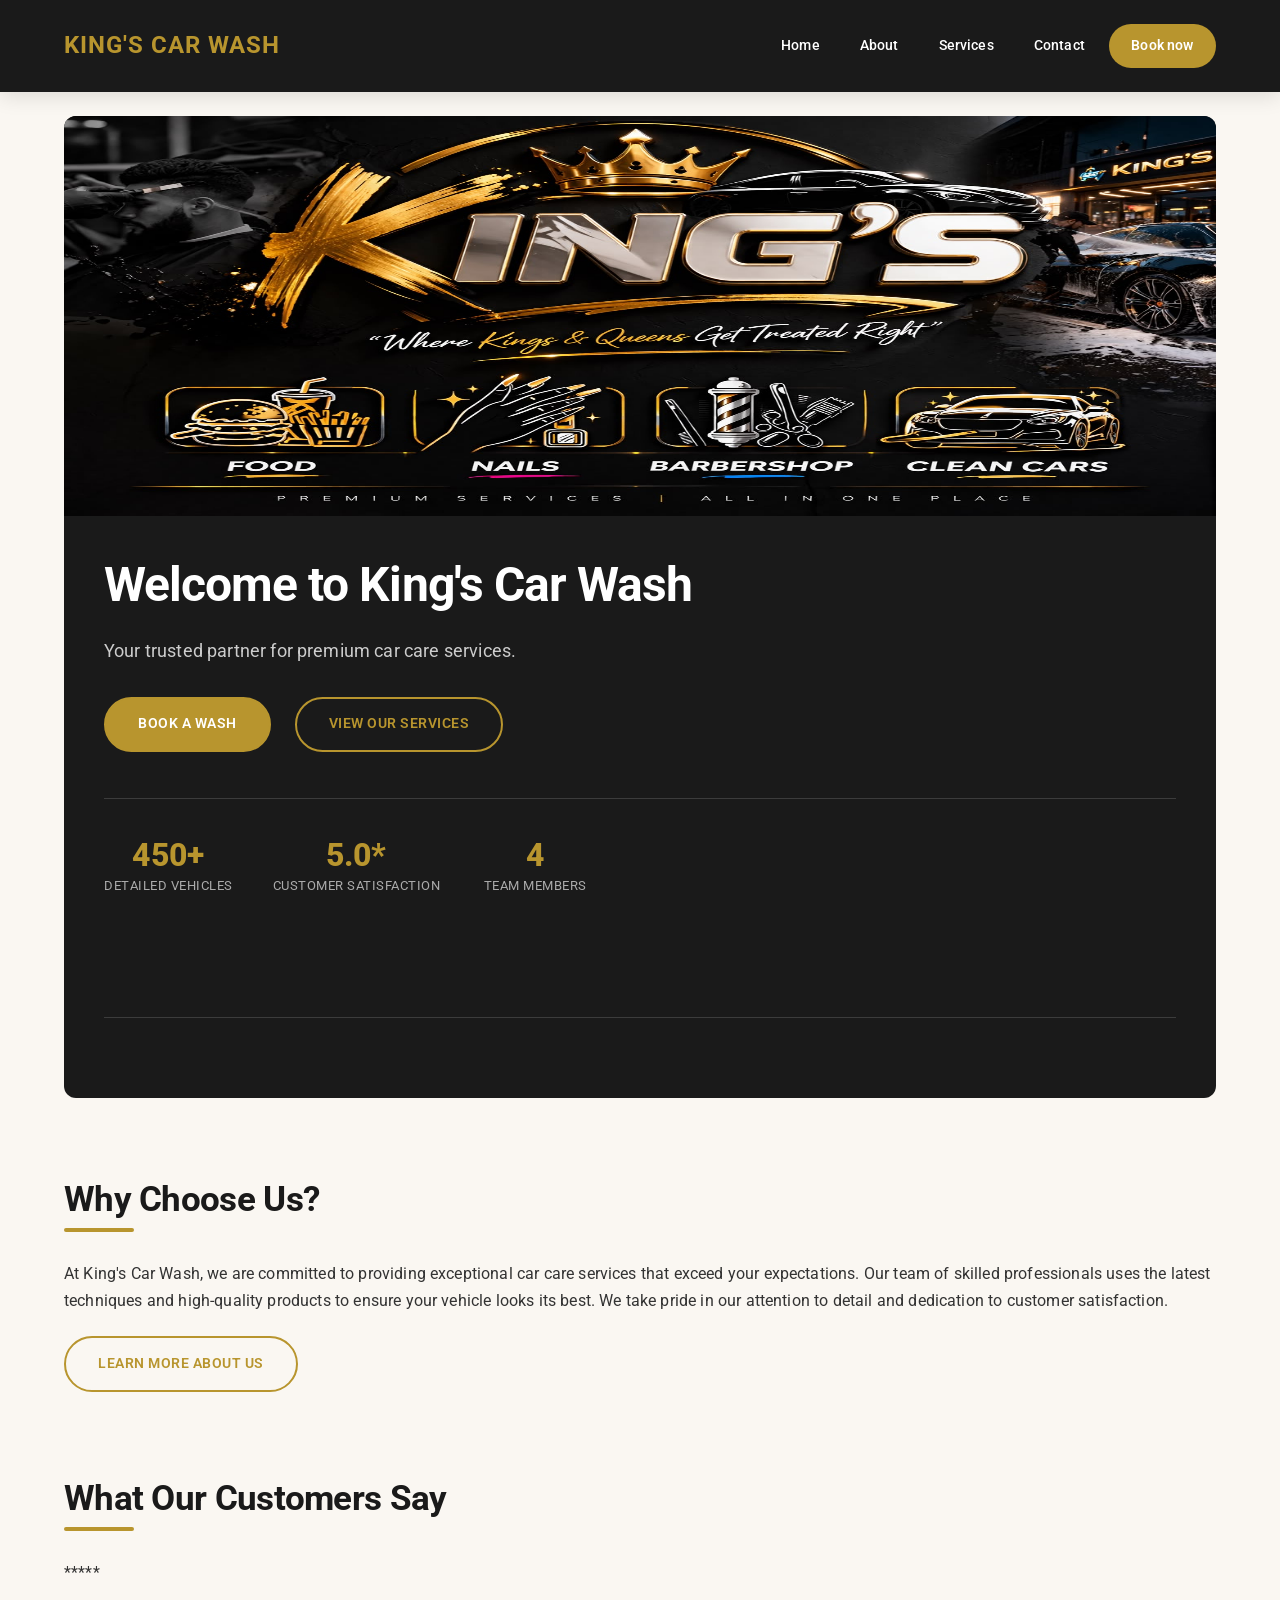
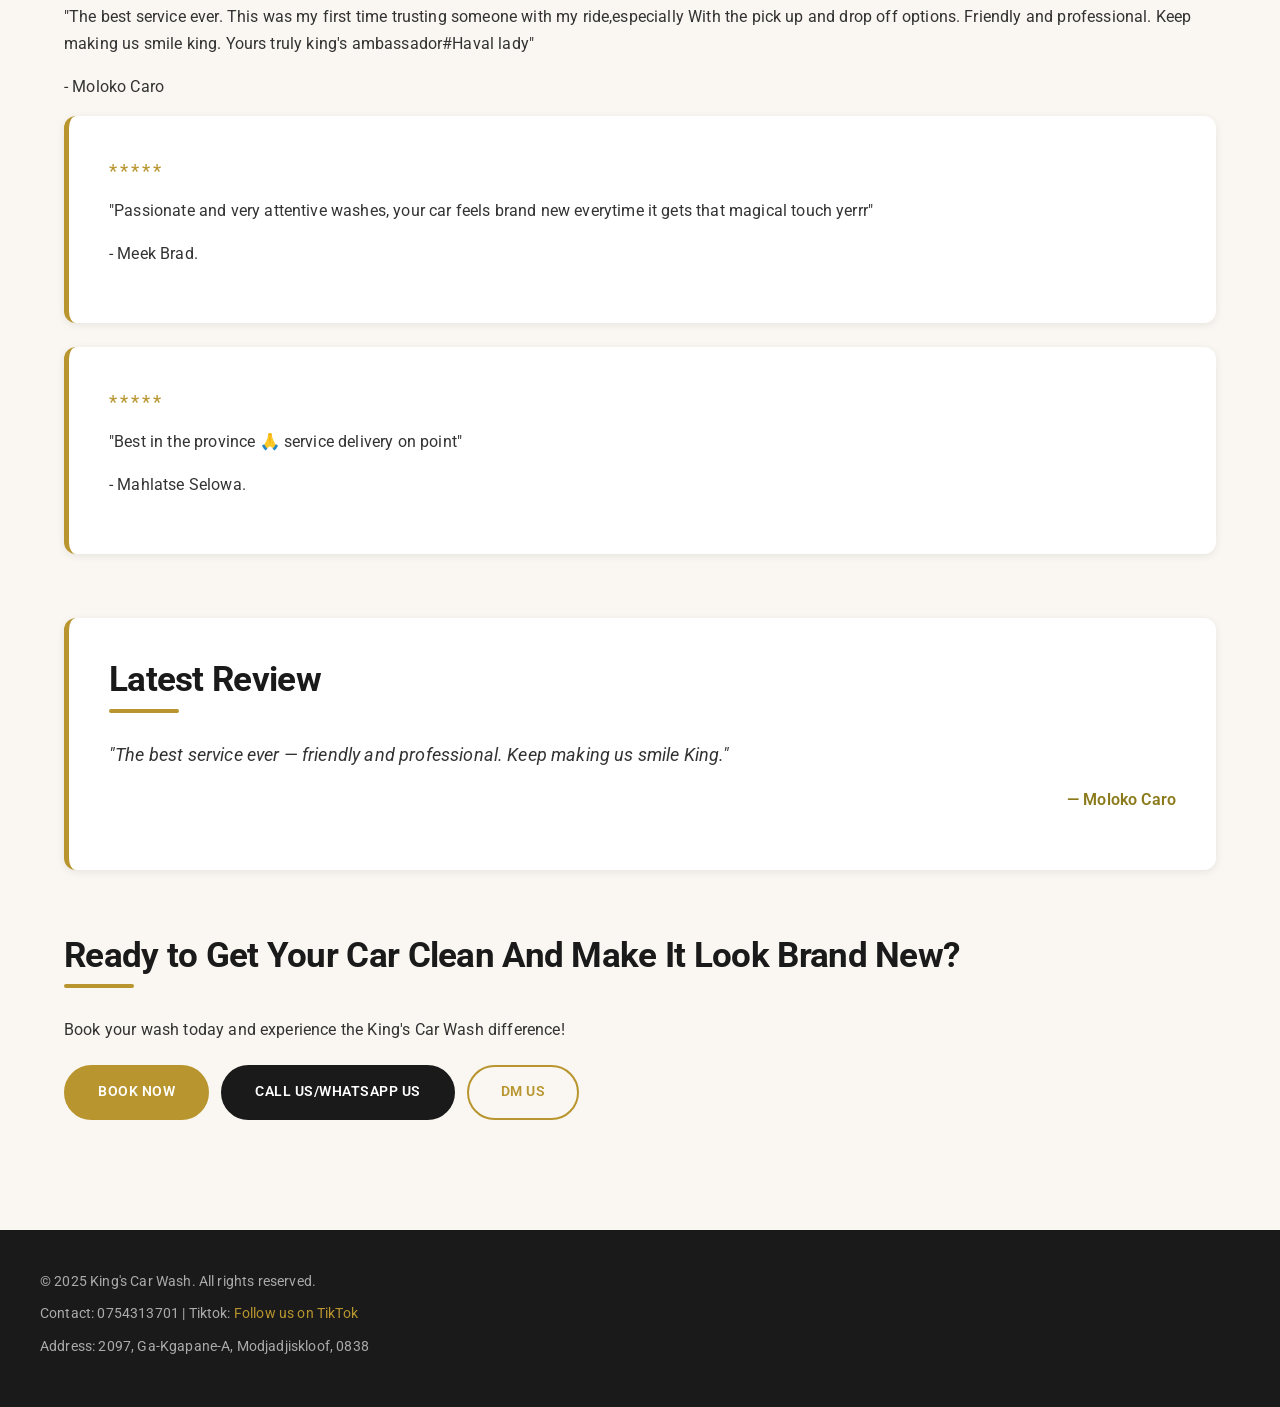
<file: index.html>
<!DOCTYPE html>
<html lang="en">
<head>
    <meta charset="UTF-8">
    <meta name="viewport" content="width=device-width, initial-scale=1.0">

   
    <title>King's Car Wash | Premium Mobile Detailing</title>

    <!-- SEO Meta Tags -->
    <meta name="description" content="King's Car Wash offers premium mobile car detailing in Modjadjiskloof — exterior wash, interior detailing, full-service packages and doorstep pickup. Book your wash today.">
    <meta name="keywords" content="car wash Modjadjiskloof, mobile car detailing Limpopo, premium car wash Ga-Kgapane, interior detailing, exterior car wash, King's Car Wash">
    <meta name="author" content="Mokgadi Laura Selepe">
    <meta property="og:title" content="King's Car Wash | Premium Mobile Detailing">
    <meta property="og:description" content="Premium mobile car detailing and doorstep car wash services in Modjadjiskloof.">
    <meta property="og:type" content="website">
    <meta property="og:image" content="images/kings-car-wash-hero-banner.jpeg">
    <link rel="canonical" href="https://kings-car-wash.netlify.app/index.html">

    <!-- Google fonts -->
    <link rel="preconnect" href="https://fonts.googleapis.com">
    <link rel="preconnect" href="https://fonts.gstatic.com" crossorigin>
    <link href="https://fonts.googleapis.com/css2?family=Roboto:wght@300;400;700&display=swap" rel="stylesheet">
     
    <!-- External CSS -->
    <link rel="stylesheet" href="css/style.css">
</head>

<body>
    <!-- Header-->
    <header>
        <div>
            <div>
                <a href="index.html">KING'S CAR WASH</a>
                <button type="button" aria-label="Toggle navigation" aria-expanded="false">☰</button>

                <nav>
                    <ul>
                        <li><a href="index.html">Home</a></li>
                        <li><a href="about.html">About</a></li>
                        <li><a href="services.html">Services</a></li>
                        <li><a href="contact.html">Contact</a></li>
                    <li><a href="enquiry.html">Book now</a></li>
                </ul>
                </nav>    
            </div>
        </div>
    </header>

    <!-- Main Content-->
    <main>

        <!-- Hero Section-->
        <section>
            <div>

                 <img src="images/king-car-wash-hero-banner.jpeg" alt="hero banner image">

                <div>

            <h1>Welcome to King's Car Wash</h1>
            <p>Your trusted partner for premium car care services.</p>

            <div>
            <a href="enquiry.html" class="btn btn-primary">Book a wash</a>
            <a href="services.html" class="btn btn-outline">View our services</a>
           </div>

           <div>
            <div>
                <div>450+</div>
                <div>Detailed Vehicles</div>
            </div>
            <div>
                <div>5.0*</div>
                <div>Customer Satisfaction</div>
            </div>
            <div>
                <div>4</div>
                <div>Team Members</div>
            </div>
            </div>
           </div>

           <div>
            <div>
            </div>
           </div>
        </section>

        <!--Teaser-->
        <section>
            <div>
                <h2>Why Choose Us?</h2>
                <p>At King's Car Wash, we are committed to providing exceptional car care services that exceed your expectations. Our team of skilled professionals uses the latest techniques and high-quality products to ensure your vehicle looks its best. We take pride in our attention to detail and dedication to customer satisfaction.</p>
            </div>
            <a href="about.html" class="btn btn-outline">Learn more about us</a>
        </section>

        <!--Testimonials-->
        <section>
            <div>
                <h2>What Our Customers Say</h2>
                        <p>*****</p>
                        <p>"The best service ever. This was my first time trusting someone with my ride,especially With the pick up and drop off options. Friendly and professional. Keep making us smile king. Yours truly king's ambassador#Haval lady"</p>
                        <p>- Moloko Caro</p>
                    </div>
                    <div>
                        <p>*****</p>
                        <p>"Passionate and very attentive washes, your car feels brand new everytime it gets that magical touch yerrr"</p>
                        <p>- Meek Brad.</p>
                    </div>
                    <div>
                        <p>*****</p>
                        <p>"Best in the province 🙏 service delivery on point"</p>
                        <p>- Mahlatse Selowa.</p>
                    </div>
                </div>
              
            </div>
        </section>

         <!-- Dynamic Testimonial Rotator -->
        <section id="live-review">
            <h2>Latest Review</h2>
            <p id="liveReviewText" aria-live="polite">Loading…</p>
            <p id="liveReviewAuthor" class="review-author"></p>
        </section>

        <!-- CTA BANNER-->
        <section>
            <div>
                <h2>Ready to Get Your Car Clean And Make It Look Brand New?</h2>
                <p>Book your wash today and experience the King's Car Wash difference!</p>
                <a href="enquiry.html" class="btn btn-primary">Book Now</a>
                <a href="tel:0754313701" class="btn btn-dark">Call Us/WhatsApp us</a>
                <a href="https://www.tiktok.com/@king.car.detailin" class="btn btn-outline">DM Us</a>
            </div>
        </section>
    </main>

    <!-- Footer-->
    <footer>
        <div>
            <p>&copy; 2025 King's Car Wash. All rights reserved.</p>
            <p>Contact: 0754313701 | Tiktok: <a href="https://www.tiktok.com/@king.car.detailin" target="_blank" rel="noopener">Follow us on TikTok</a></p>
            <p>Address:  2097, Ga-Kgapane-A, Modjadjiskloof, 0838</p>
        </div>
    </footer>

    <!-- External JS -->
    <script src="js/script.js"></script>
    
</body>
</html>
</body>
</html>
</file>
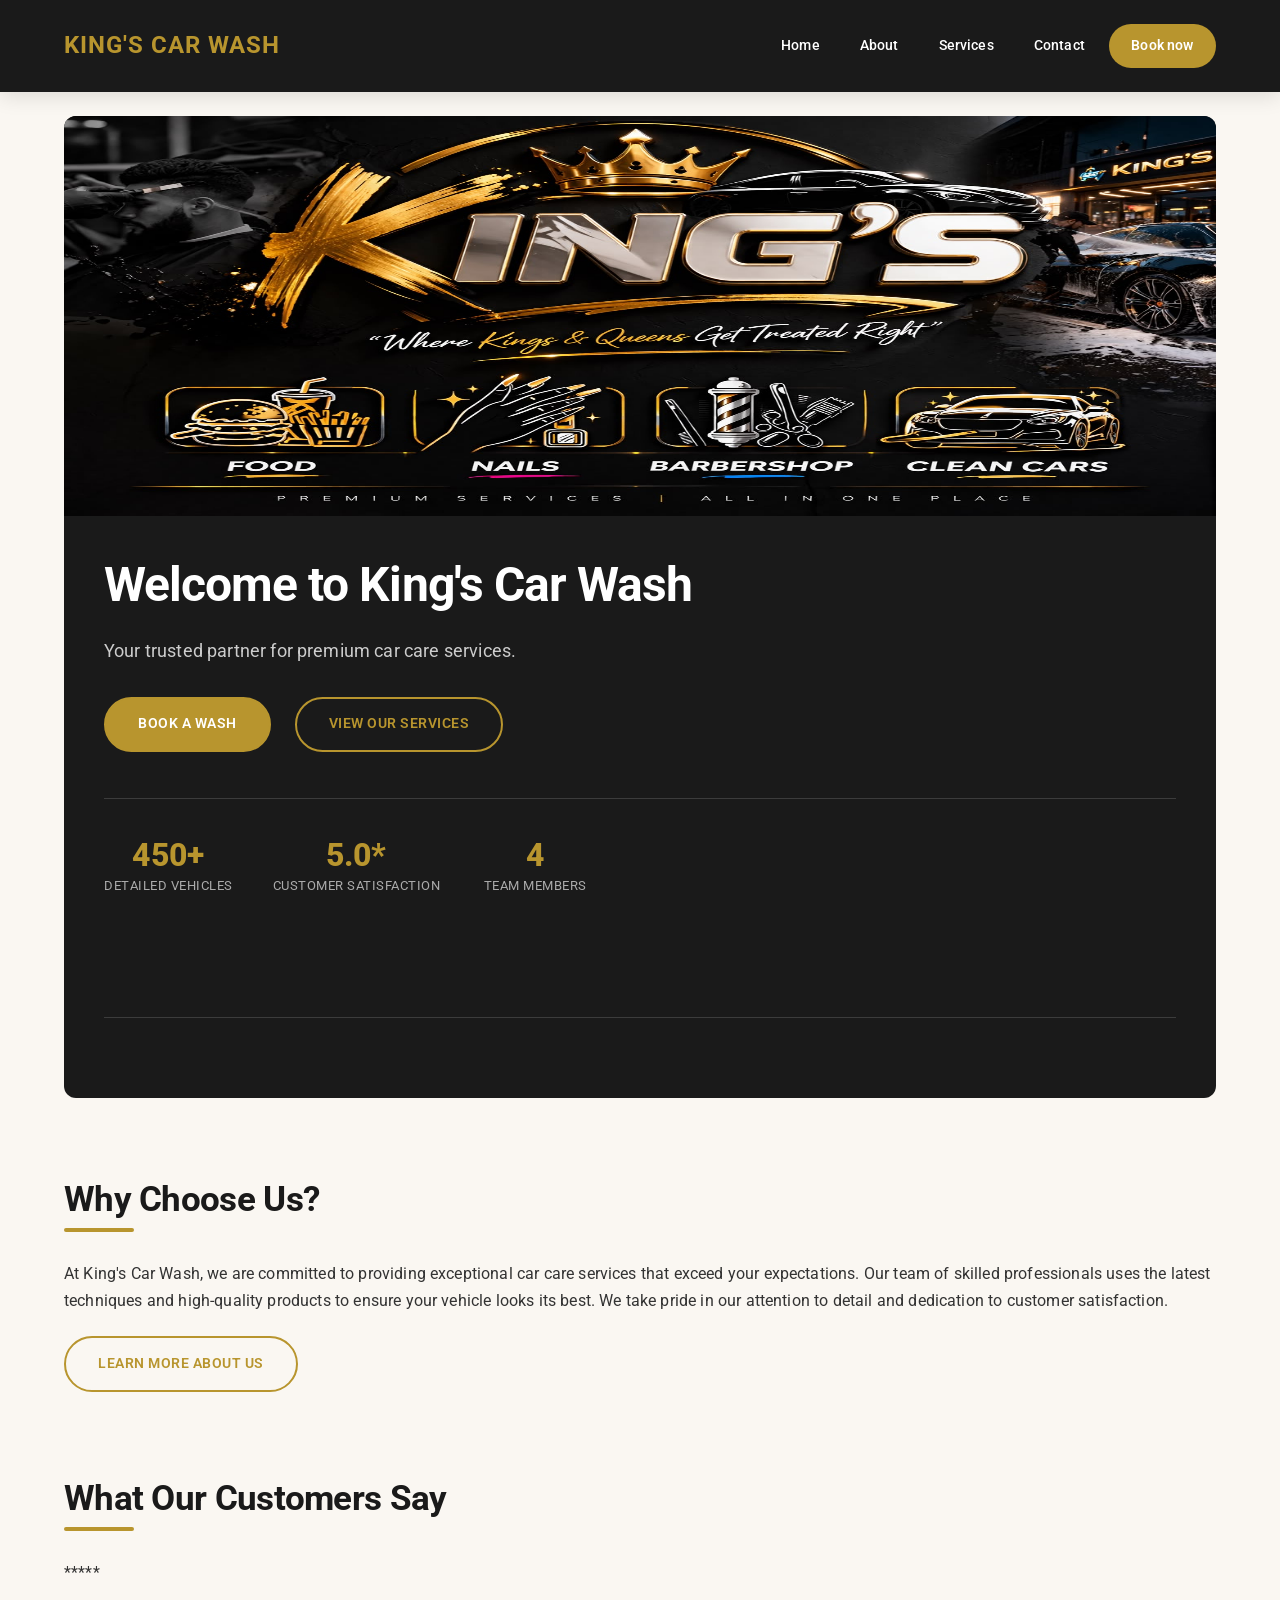
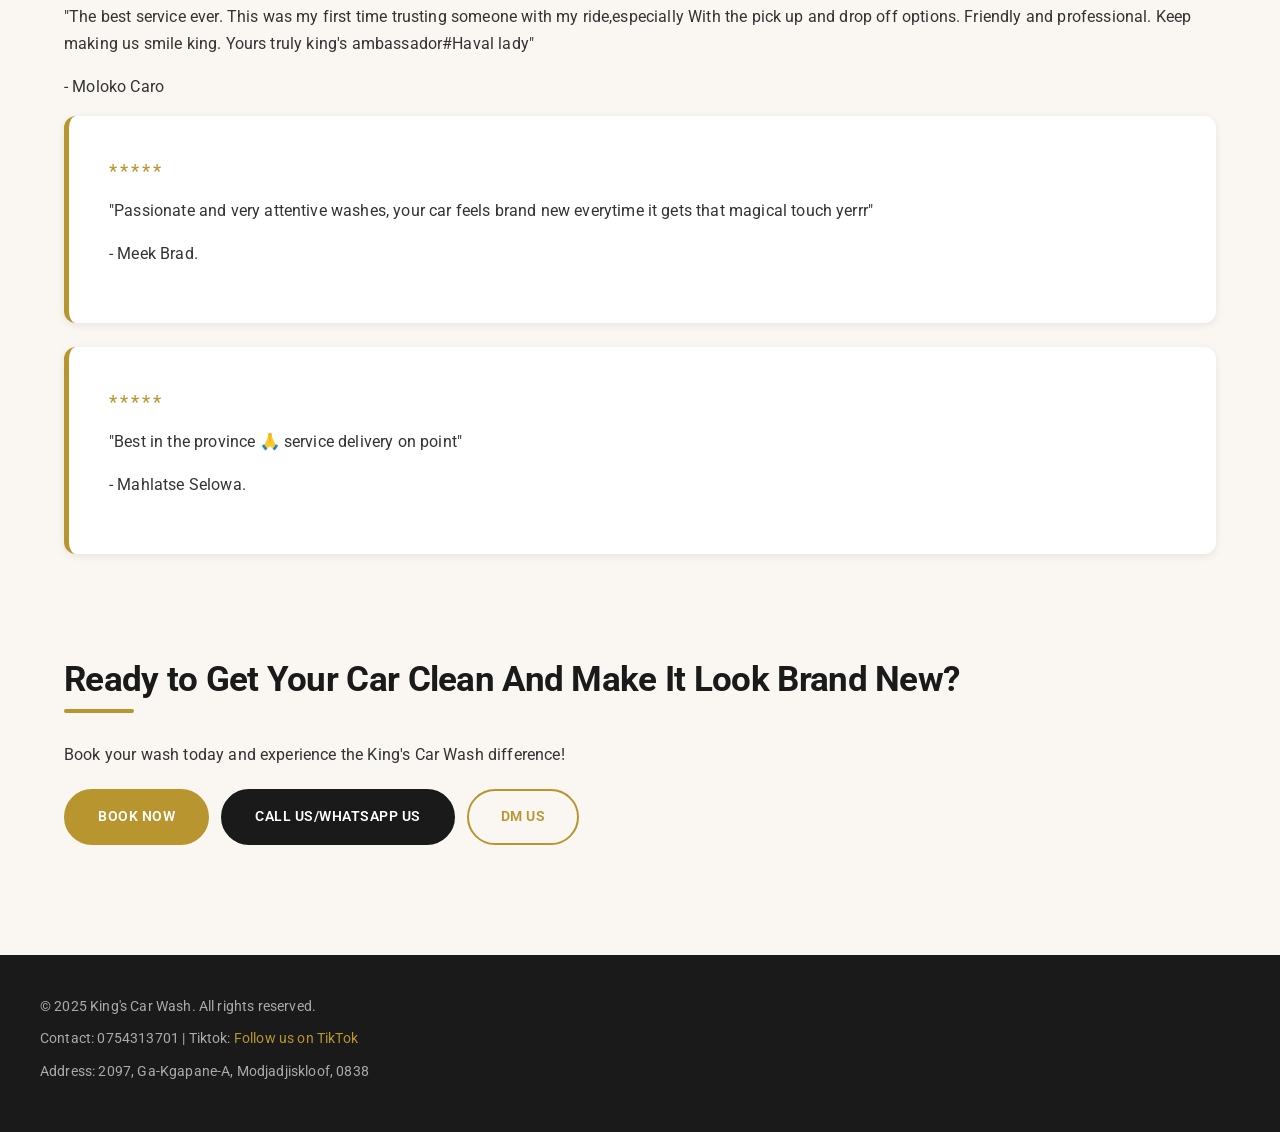
<file: HTML files/index.html>
<!DOCTYPE html>
<html lang="en">
<head>
    <meta charset="UTF-8">
    <meta name="viewport" content="width=device-width, initial-scale=1.0">

   
    <title>King's Car Wash | Premium Mobile Detailing</title>

    <!-- Google fonts -->
    <link rel="preconnect" href="https://fonts.googleapis.com">
    <link rel="preconnect" href="https://fonts.gstatic.com" crossorigin>
    <link href="https://fonts.googleapis.com/css2?family=Roboto:wght@300;400;700&display=swap" rel="stylesheet">
     
    <!-- External CSS -->
    <link rel="stylesheet" href="css/style.css">
</head>

<body>
    <!-- Header-->
    <header>
        <div>
            <div>
                <a href="index.html">KING'S CAR WASH</a>
                <button type="button" aria-label="Toggle navigation">☰</button>

                <nav>
                    <ul>
                        <li><a href="index.html">Home</a></li>
                        <li><a href="about.html">About</a></li>
                        <li><a href="services.html">Services</a></li>
                        <li><a href="contact.html">Contact</a></li>
                    <li><a href="enquiry.html">Book now</a></li>
                </ul>
                </nav>    
            </div>
        </div>
    </header>

    <!-- Main Content-->
    <main>

        <!-- Hero Section-->
        <section>
            <div>

                 <img src="images/king-car-wash-hero-banner.jpeg" alt="hero banner image">

                <div>

            <h1>Welcome to King's Car Wash</h1>
            <p>Your trusted partner for premium car care services.</p>

            <div>
            <a href="enquiry.html" class="btn btn-primary">Book a wash</a>
            <a href="services.html" class="btn btn-outline">View our services</a>
           </div>

           <div>
            <div>
                <div>450+</div>
                <div>Detailed Vehicles</div>
            </div>
            <div>
                <div>5.0*</div>
                <div>Customer Satisfaction</div>
            </div>
            <div>
                <div>4</div>
                <div>Team Members</div>
            </div>
            </div>
           </div>

           <div>
            <div>
            </div>
           </div>
        </section>

        <!--Teaser-->
        <section>
            <div>
                <h2>Why Choose Us?</h2>
                <p>At King's Car Wash, we are committed to providing exceptional car care services that exceed your expectations. Our team of skilled professionals uses the latest techniques and high-quality products to ensure your vehicle looks its best. We take pride in our attention to detail and dedication to customer satisfaction.</p>
            </div>
            <a href="about.html" class="btn btn-outline">Learn more about us</a>
        </section>

        <!--Testimonials-->
        <section>
            <div>
                <h2>What Our Customers Say</h2>
                        <p>*****</p>
                        <p>"The best service ever. This was my first time trusting someone with my ride,especially With the pick up and drop off options. Friendly and professional. Keep making us smile king. Yours truly king's ambassador#Haval lady"</p>
                        <p>- Moloko Caro</p>
                    </div>
                    <div>
                        <p>*****</p>
                        <p>"Passionate and very attentive washes, your car feels brand new everytime it gets that magical touch yerrr"</p>
                        <p>- Meek Brad.</p>
                    </div>
                    <div>
                        <p>*****</p>
                        <p>"Best in the province 🙏 service delivery on point"</p>
                        <p>- Mahlatse Selowa.</p>
                    </div>
                </div>
              
            </div>
        </section>

        <!-- CTA BANNER-->
        <section>
            <div>
                <h2>Ready to Get Your Car Clean And Make It Look Brand New?</h2>
                <p>Book your wash today and experience the King's Car Wash difference!</p>
                <a href="enquiry.html" class="btn btn-primary">Book Now</a>
                <a href="tel:0754313701" class="btn btn-dark">Call Us/WhatsApp us</a>
                <a href="https://www.tiktok.com/@king.car.detailin" class="btn btn-outline">DM Us</a>
            </div>
        </section>
    </main>

    <!-- Footer-->
    <footer>
        <div>
            <p>&copy; 2025 King's Car Wash. All rights reserved.</p>
            <p>Contact: 0754313701 | Tiktok: <a href="https://www.tiktok.com/@king.car.detailin" target="_blank" rel="noopener">Follow us on TikTok</a></p>
            <p>Address:  2097, Ga-Kgapane-A, Modjadjiskloof, 0838</p>
        </div>
    </footer>

     <script>
        document.querySelector('header button').addEventListener('click', function() {
            document.querySelector('nav ul').classList.toggle('is-open');
        });
    </script>
    
</body>
</html>
</body>
</html>
</file>
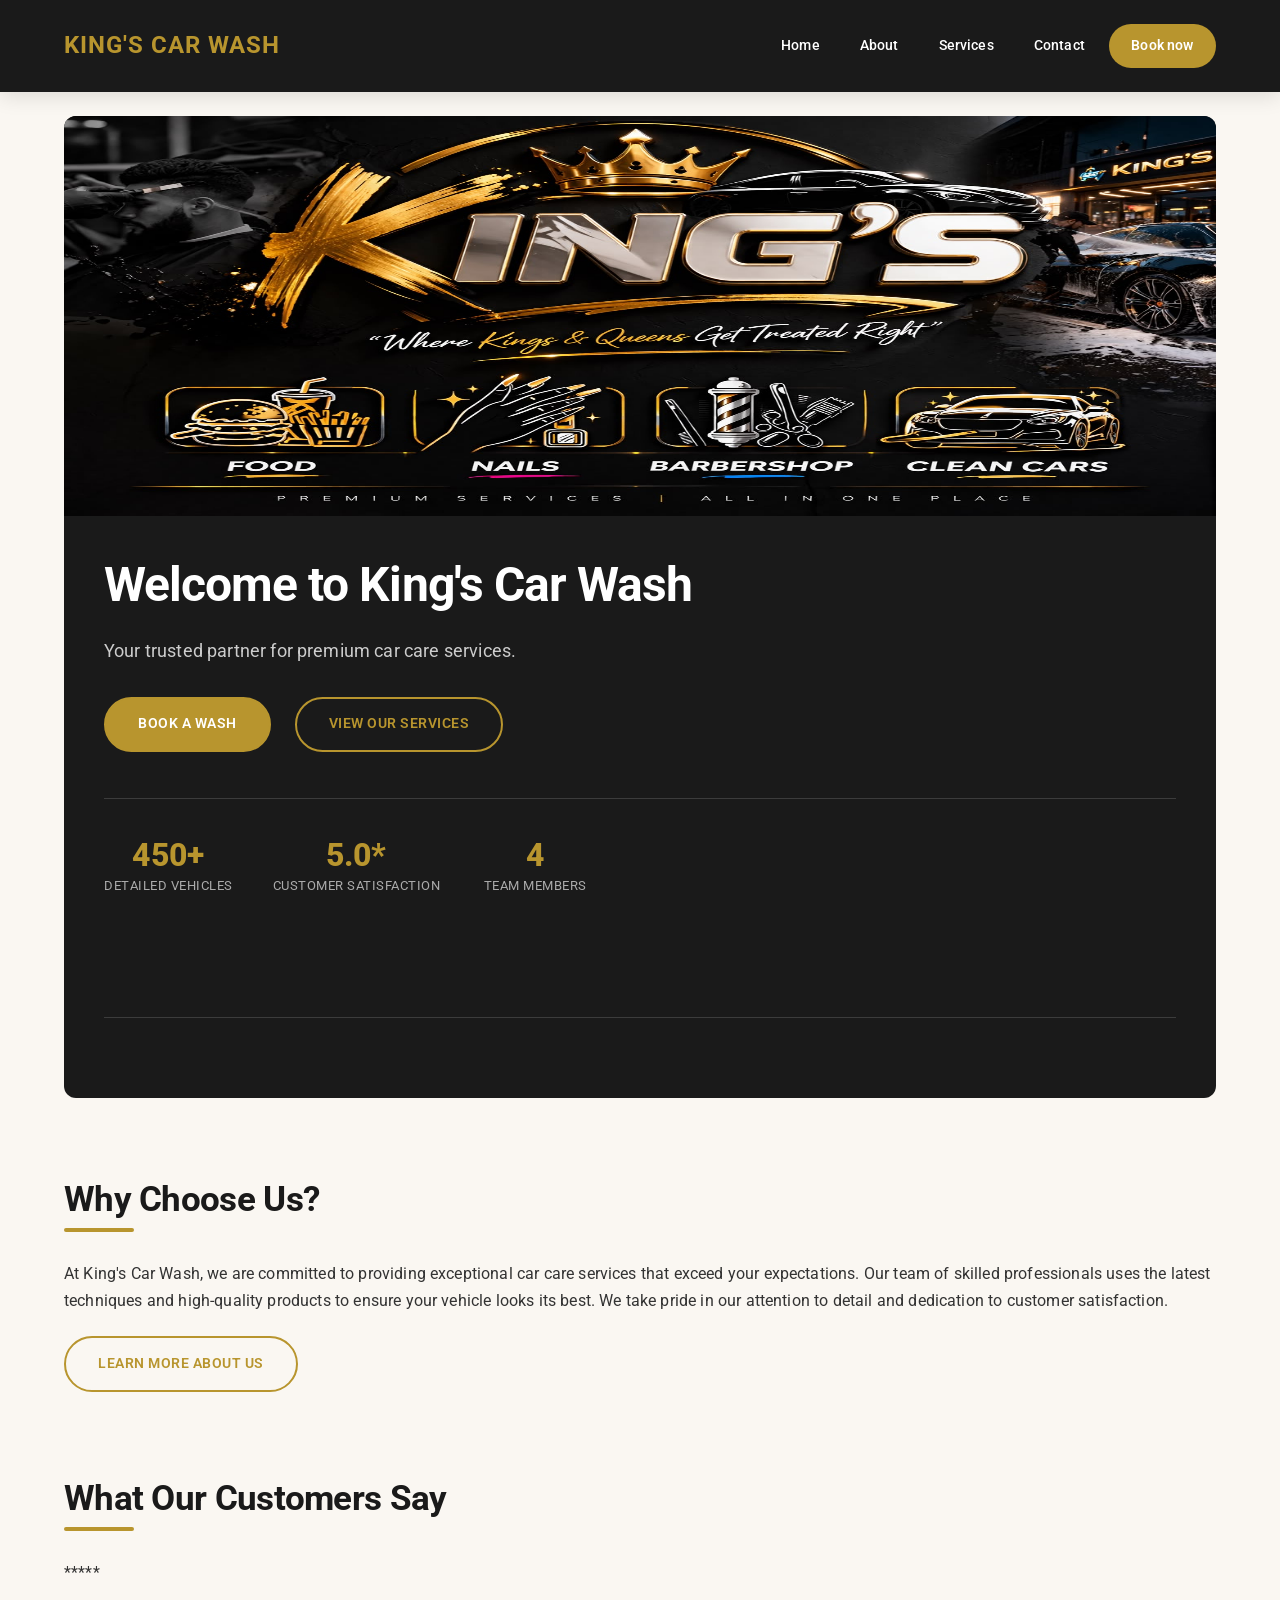
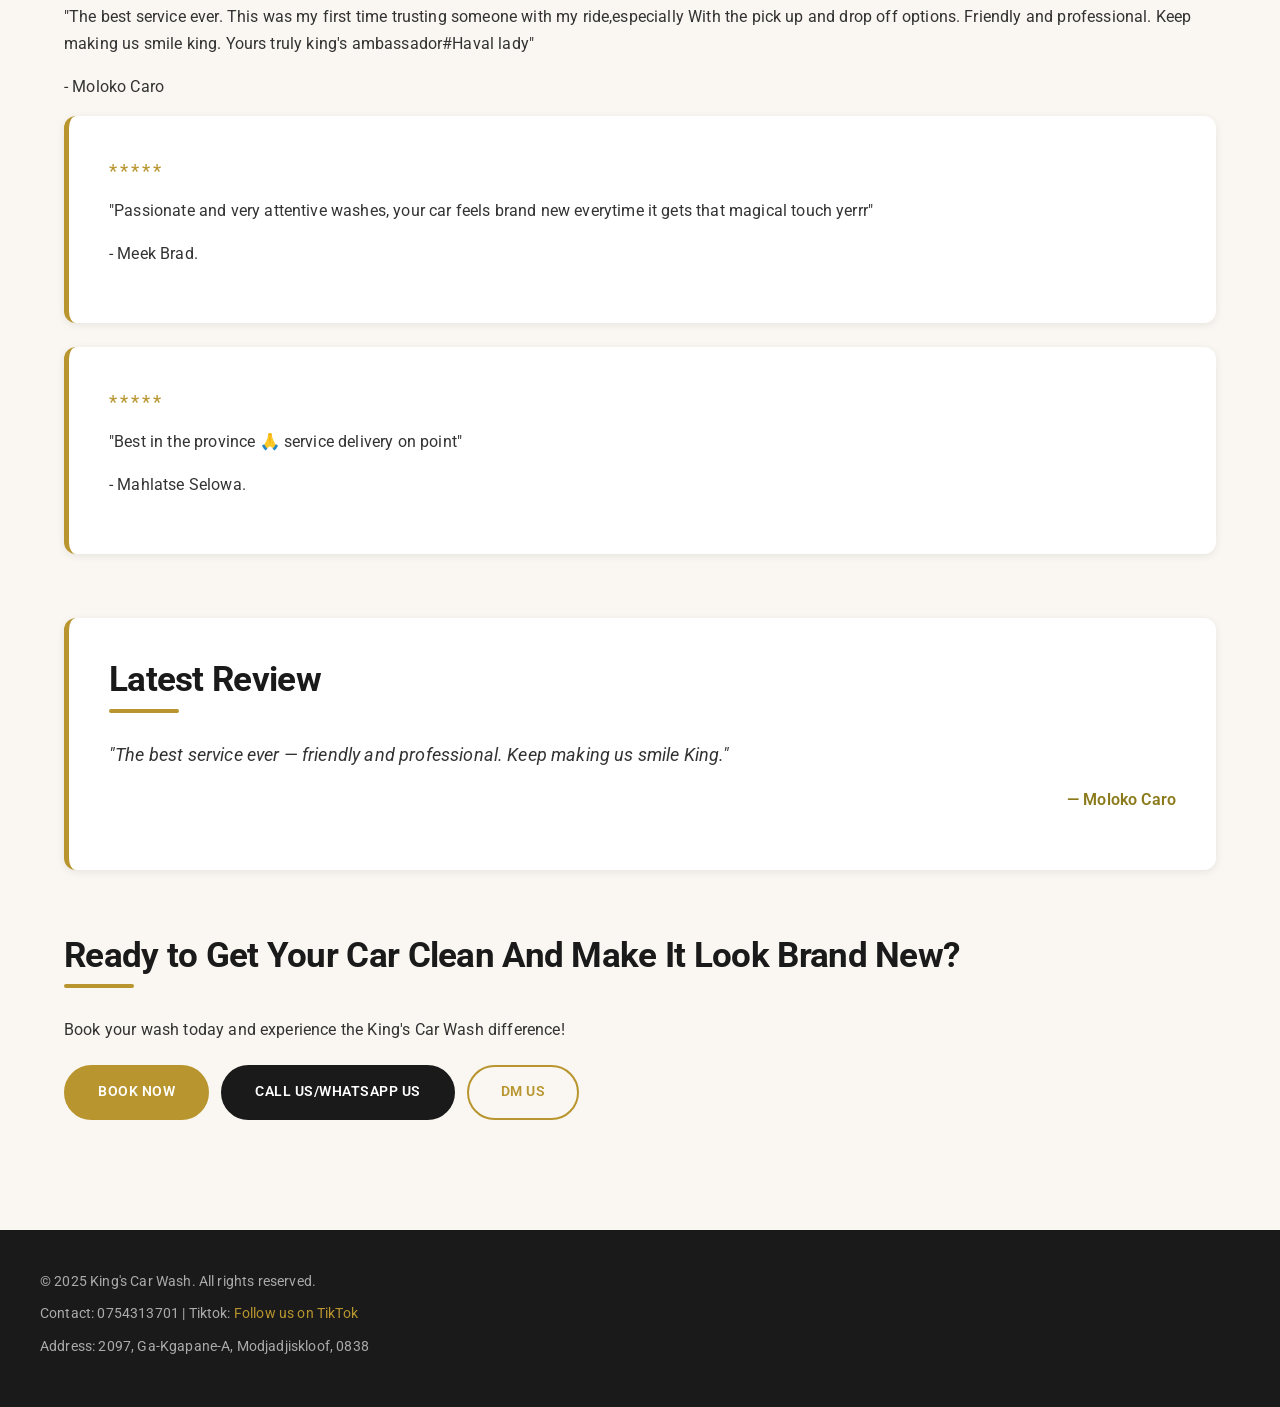
<file: html/index.html>
<!DOCTYPE html>
<html lang="en">
<head>
    <meta charset="UTF-8">
    <meta name="viewport" content="width=device-width, initial-scale=1.0">

   
    <title>King's Car Wash | Premium Mobile Detailing</title>

    <!-- SEO Meta Tags -->
    <meta name="description" content="King's Car Wash offers premium mobile car detailing in Modjadjiskloof — exterior wash, interior detailing, full-service packages and doorstep pickup. Book your wash today.">
    <meta name="keywords" content="car wash Modjadjiskloof, mobile car detailing Limpopo, premium car wash Ga-Kgapane, interior detailing, exterior car wash, King's Car Wash">
    <meta name="author" content="Mokgadi Laura Selepe">
    <meta property="og:title" content="King's Car Wash | Premium Mobile Detailing">
    <meta property="og:description" content="Premium mobile car detailing and doorstep car wash services in Modjadjiskloof.">
    <meta property="og:type" content="website">
    <meta property="og:image" content="images/kings-car-wash-hero-banner.jpeg">
    <link rel="canonical" href="https://kingscarwash.netlify.app/index.html">

    <!-- Google fonts -->
    <link rel="preconnect" href="https://fonts.googleapis.com">
    <link rel="preconnect" href="https://fonts.gstatic.com" crossorigin>
    <link href="https://fonts.googleapis.com/css2?family=Roboto:wght@300;400;700&display=swap" rel="stylesheet">
     
    <!-- External CSS -->
    <link rel="stylesheet" href="../css/style.css">
</head>

<body>
    <!-- Header-->
    <header>
        <div>
            <div>
                <a href="index.html">KING'S CAR WASH</a>
                <button type="button" aria-label="Toggle navigation" aria-expanded="false">☰</button>

                <nav>
                    <ul>
                        <li><a href="index.html">Home</a></li>
                        <li><a href="about.html">About</a></li>
                        <li><a href="services.html">Services</a></li>
                        <li><a href="contact.html">Contact</a></li>
                    <li><a href="enquiry.html">Book now</a></li>
                </ul>
                </nav>    
            </div>
        </div>
    </header>

    <!-- Main Content-->
    <main>

        <!-- Hero Section-->
        <section>
            <div>

                 <img src="../images/king-car-wash-hero-banner.jpeg" alt="hero banner image">

                <div>

            <h1>Welcome to King's Car Wash</h1>
            <p>Your trusted partner for premium car care services.</p>

            <div>
            <a href="enquiry.html" class="btn btn-primary">Book a wash</a>
            <a href="services.html" class="btn btn-outline">View our services</a>
           </div>

           <div>
            <div>
                <div>450+</div>
                <div>Detailed Vehicles</div>
            </div>
            <div>
                <div>5.0*</div>
                <div>Customer Satisfaction</div>
            </div>
            <div>
                <div>4</div>
                <div>Team Members</div>
            </div>
            </div>
           </div>

           <div>
            <div>
            </div>
           </div>
        </section>

        <!--Teaser-->
        <section>
            <div>
                <h2>Why Choose Us?</h2>
                <p>At King's Car Wash, we are committed to providing exceptional car care services that exceed your expectations. Our team of skilled professionals uses the latest techniques and high-quality products to ensure your vehicle looks its best. We take pride in our attention to detail and dedication to customer satisfaction.</p>
            </div>
            <a href="about.html" class="btn btn-outline">Learn more about us</a>
        </section>

        <!--Testimonials-->
        <section>
            <div>
                <h2>What Our Customers Say</h2>
                        <p>*****</p>
                        <p>"The best service ever. This was my first time trusting someone with my ride,especially With the pick up and drop off options. Friendly and professional. Keep making us smile king. Yours truly king's ambassador#Haval lady"</p>
                        <p>- Moloko Caro</p>
                    </div>
                    <div>
                        <p>*****</p>
                        <p>"Passionate and very attentive washes, your car feels brand new everytime it gets that magical touch yerrr"</p>
                        <p>- Meek Brad.</p>
                    </div>
                    <div>
                        <p>*****</p>
                        <p>"Best in the province 🙏 service delivery on point"</p>
                        <p>- Mahlatse Selowa.</p>
                    </div>
                </div>
              
            </div>
        </section>

         <!-- Dynamic Testimonial Rotator -->
        <section id="live-review">
            <h2>Latest Review</h2>
            <p id="liveReviewText" aria-live="polite">Loading…</p>
            <p id="liveReviewAuthor" class="review-author"></p>
        </section>

        <!-- CTA BANNER-->
        <section>
            <div>
                <h2>Ready to Get Your Car Clean And Make It Look Brand New?</h2>
                <p>Book your wash today and experience the King's Car Wash difference!</p>
                <a href="enquiry.html" class="btn btn-primary">Book Now</a>
                <a href="tel:0754313701" class="btn btn-dark">Call Us/WhatsApp us</a>
                <a href="https://www.tiktok.com/@king.car.detailin" class="btn btn-outline">DM Us</a>
            </div>
        </section>
    </main>

    <!-- Footer-->
    <footer>
        <div>
            <p>&copy; 2025 King's Car Wash. All rights reserved.</p>
            <p>Contact: 0754313701 | Tiktok: <a href="https://www.tiktok.com/@king.car.detailin" target="_blank" rel="noopener">Follow us on TikTok</a></p>
            <p>Address:  2097, Ga-Kgapane-A, Modjadjiskloof, 0838</p>
        </div>
    </footer>

    <!-- External JS -->
    <script src="../js/script.js"></script>
    
</body>
</html>
</body>
</html>
</file>
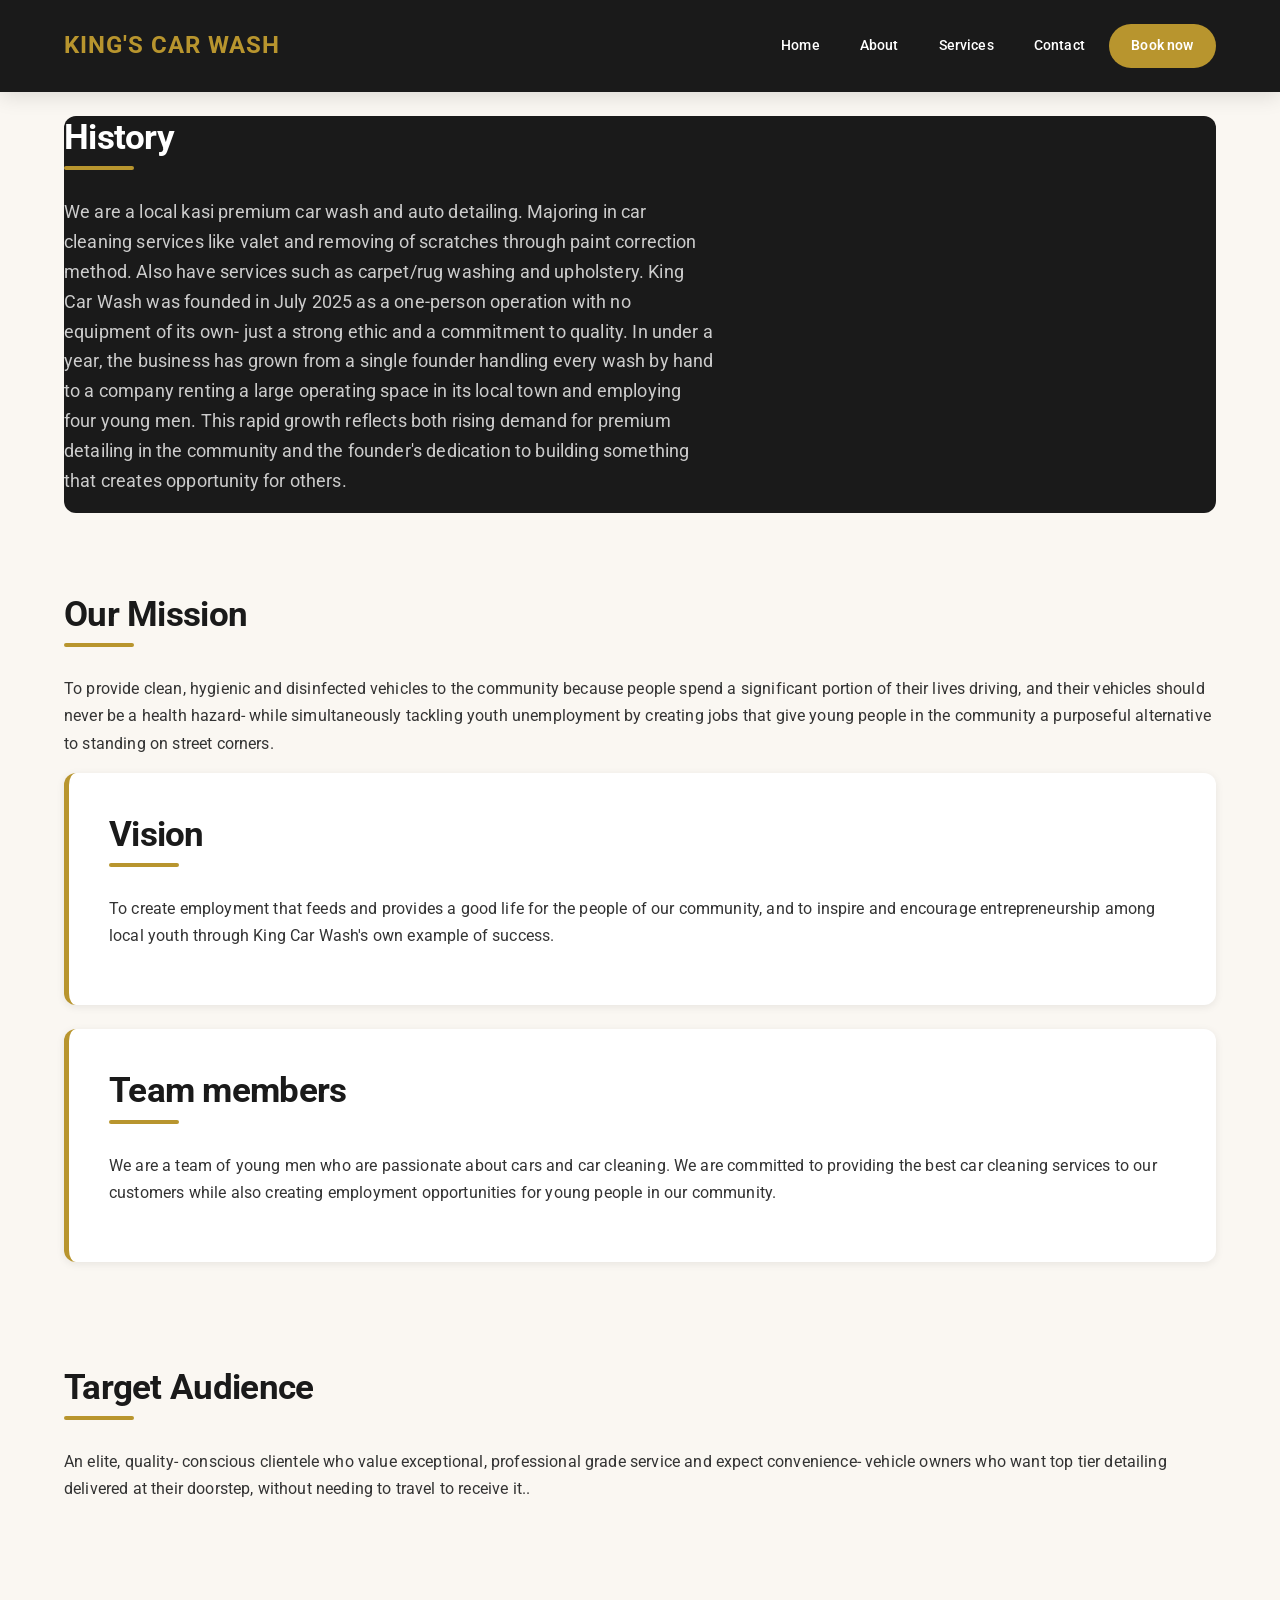
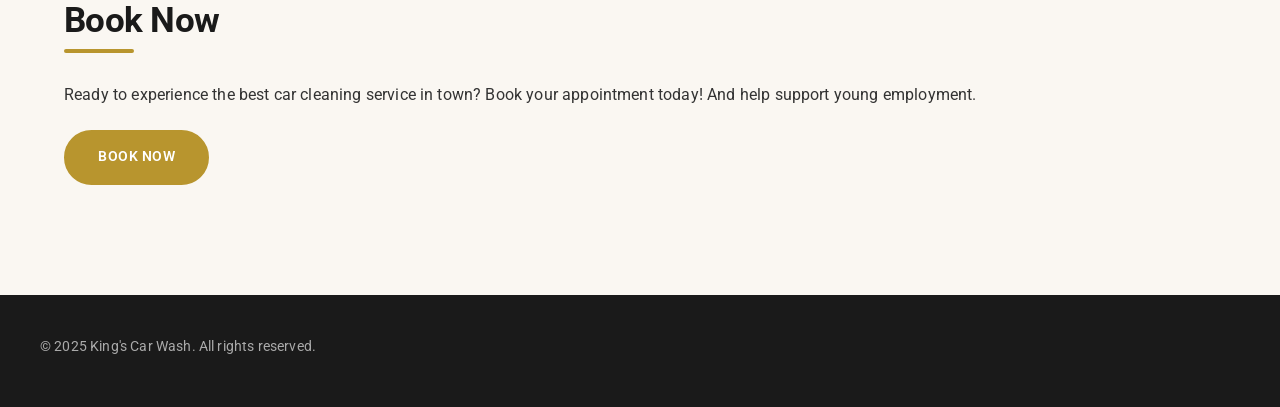
<file: about.html>
<!DOCTYPE html>
<html lang="en">
<head>
    <meta charset="UTF-8">
    <meta name="viewport" content="width=device-width, initial-scale=1.0">
    <title>ABOUT US | King's Car Wash</title>


     <!-- SEO Meta Tags -->
    <meta name="description" content="Learn about King's Car Wash — a youth-employment-driven premium car detailing business founded in 2025 in Modjadjiskloof, Limpopo.">
    <meta name="keywords" content="about King's Car Wash, car detailing Limpopo, youth employment car wash, Ga-Kgapane business">
    <meta name="author" content="Mokgadi Laura Selepe">
    <link rel="cannonical" href="https://kings-car-wash.netlify.app/about.html">


    <!--stylesheet links-->
    <link rel="preconnect" href="https://fonts.googleapis.com">
    <link rel="preconnect" href="https://fonts.gstatic.com" crossorigin>
    <link href="https://fonts.googleapis.com/css2?family=Roboto:wght@300;400;700&display=swap" rel="stylesheet">
    <link rel="stylesheet" href="css/style.css">

</head>

<body>
 
    <!-- Header-->
    <header>
        <div>
            <div>
                <a href="index.html">KING'S CAR WASH</a>
                <button type="button" aria-label="Toggle navigation" aria-expanded="false">☰</button>
                <nav>
                <ul>
                    <li><a href="index.html">Home</a></li>
                    <li><a href="about.html">About</a></li>
                    <li><a href="services.html">Services</a></li>
                    <li><a href="contact.html">Contact</a></li>
                    <li><a href="enquiry.html">Book now</a></li>
                </ul>
                </nav>    
            </div>
        </div>
    </header>

    <!-- Main Content-->
    <main>

        <!-- About Section-->
        <section>
            <div>

             <h2>History</h2>
            <p>We are a local kasi premium car wash and auto detailing. Majoring in car cleaning services like valet and removing of scratches through paint correction method. Also have services such as carpet/rug washing and upholstery. King Car Wash was founded in July 2025 as a one-person operation with no equipment of its own- just a strong ethic and a commitment to quality. In under a year, the business has grown from a single founder handling every wash by hand to a company renting a large operating space in its local town and employing four young men. This rapid growth reflects both rising demand for premium detailing in the community and the founder's dedication to building something that creates opportunity for others.</p>
           </div>
        </section>


            <section>
                <div>
                <!--Mission-->
                <h2>Our Mission</h2>
                <p>To provide clean, hygienic and disinfected vehicles to the community because people spend a significant portion of their lives driving, and their vehicles should never be a health hazard- while simultaneously tackling youth unemployment by creating jobs that give young people in the community a purposeful alternative to standing on street corners.</p>
                </div>
                    <div>
                        <h2>Vision</h2>
                        <p>To create employment that feeds and provides a good life for the people of our community, and to inspire and encourage entrepreneurship among local youth through King Car Wash's own example of success.</p>
                    </div>  
                  <div>
                      <h2>Team members</h2>
                      <p>We are a team of young men who are passionate about cars and car cleaning. We are committed to providing the best car cleaning services to our customers while also creating employment opportunities for young people in our community.</p> 
                     </div>
                  </section>

         <!--Target Audience-->
            <section>
                <div>
                        <h2>Target Audience</h2>
                        <p>An elite, quality- conscious clientele who value exceptional, professional grade service and expect convenience- vehicle owners who want top tier detailing delivered at their doorstep, without needing to travel to receive it..</p>
                    </div>
                </section>

                <!--CTA!-->
                <section>
                    <div>
                            <h2>Book Now</h2>
                            <p>Ready to experience the best car cleaning service in town? Book your appointment today! And help support young employment.</p>
                            <a href="enquiry.html" class="btn btn-primary">Book Now</a>
                        </div>
                    </section>
     </main>

     <!-- Footer-->
     <footer>
        <div>
            <div>
                <p>&copy; 2025 King's Car Wash. All rights reserved.</p>
            </div>
        </div>

        <!-- External JS -->
        <script src="js/script.js"></script>

</body>
</html>
</body>
</html>
</file>
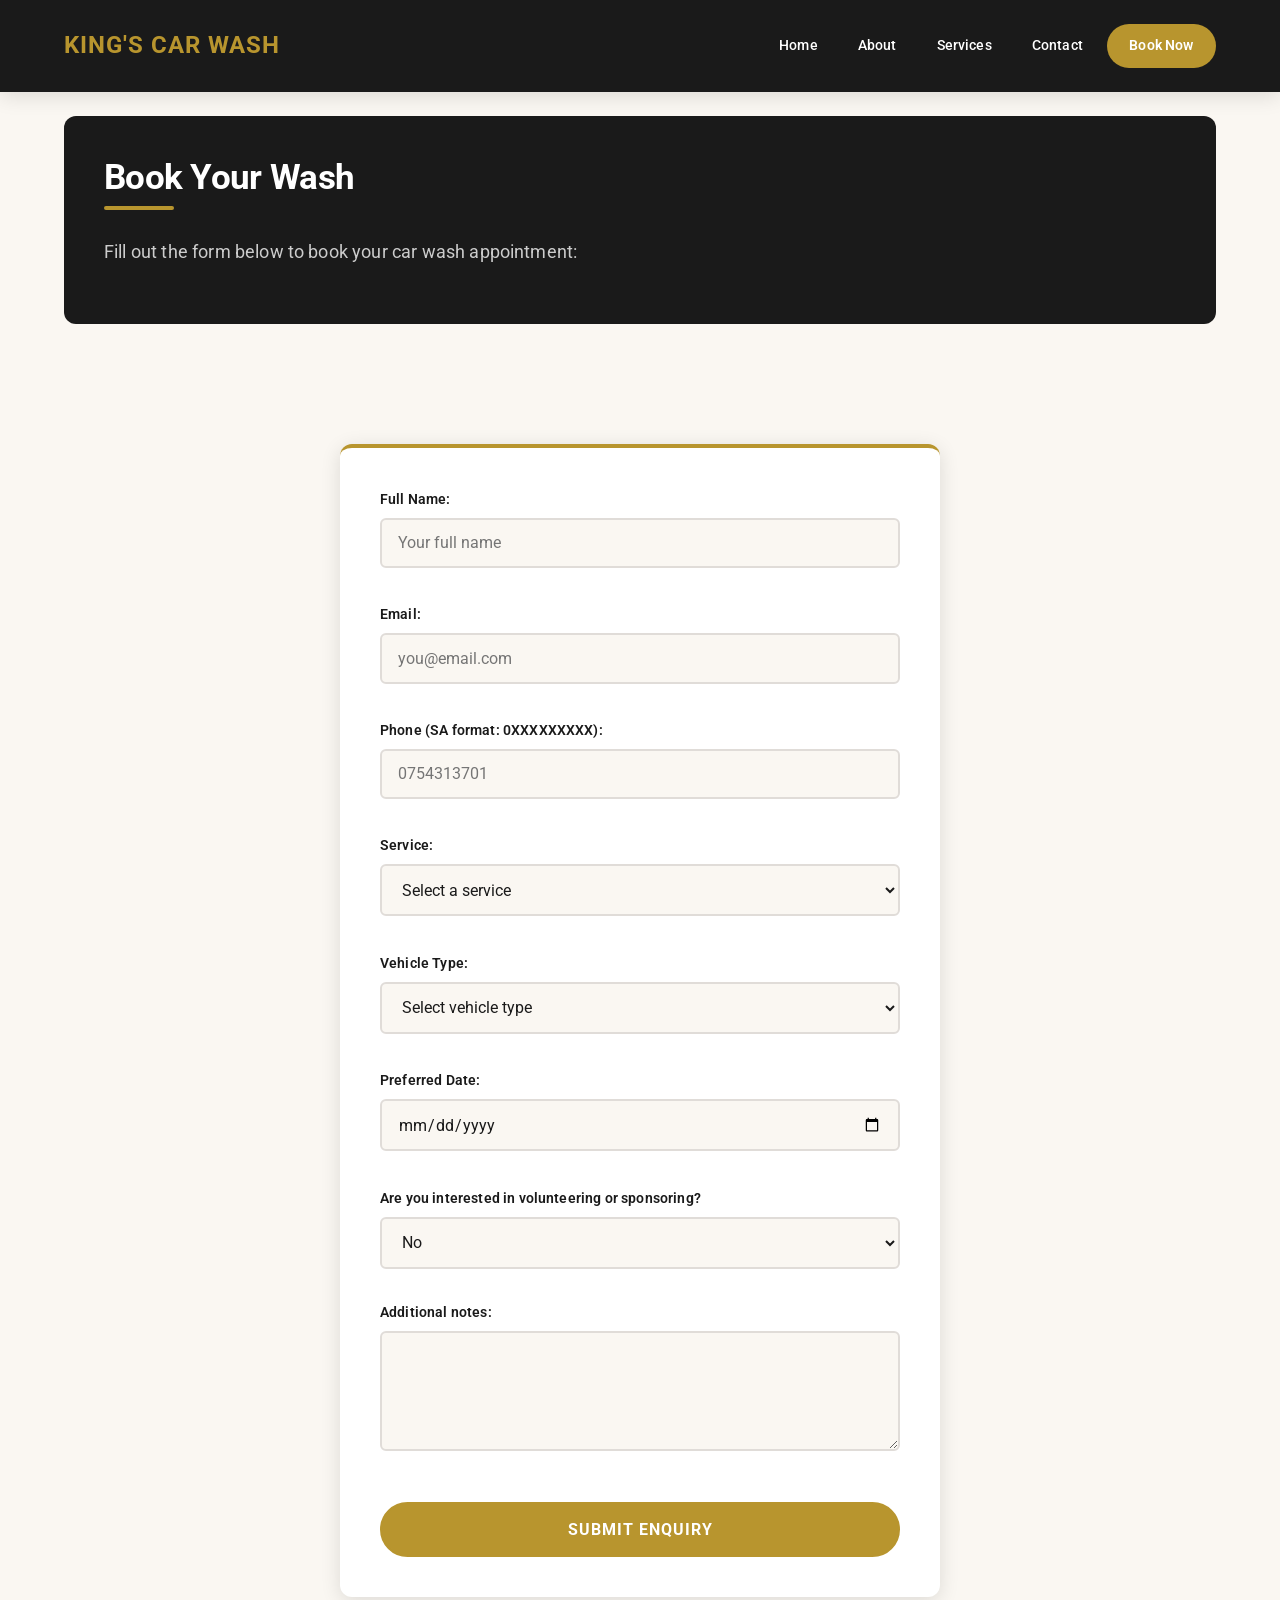
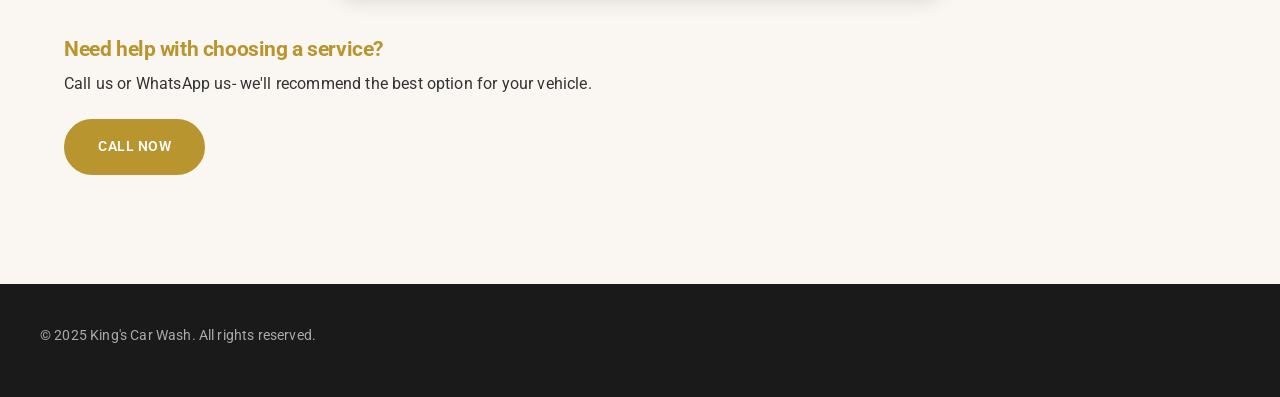
<file: enquiry.html>
<!DOCTYPE html>
<html lang="en">
<head>
    <meta charset="UTF-8">
    <meta name="viewport" content="width=device-width, initial-scale=1.0">

    <title>Book Your Wash | King's Car Wash Appointment Enquiry</title>

    <!-- SEO Meta Tags -->
    <meta name="description" content="Book your car wash appointment at King's Car Wash. Get instant quotes on exterior wash, interior detailing and full-service packages.">
    <meta name="keywords" content="book car wash, car wash appointment Modjadjiskloof, car detailing booking, King's Car Wash booking">
    <meta name="author" content="Mokgadi Laura Selepe">
    <link rel="canonical" href="https://kings-car-wash.netlify.app/enquiry.html">

    <!--stylesheet links-->
    <link rel="preconnect" href="https://fonts.googleapis.com">
    <link rel="preconnect" href="https://fonts.gstatic.com" crossorigin>
    <link href="https://fonts.googleapis.com/css2?family=Roboto:wght@300;400;700&display=swap" rel="stylesheet">
    <link rel="stylesheet" href="css/style.css">
</head>

<body>
    <!-- Header -->
    <header>
        <div>
            <div>
        
        <a href="index.html">KING'S CAR WASH</a>
        <button type="button" aria-label="Toggle navigation" aria-expanded="false">☰</button>
        <nav>
            <ul>
                <li><a href="index.html">Home</a></li>
                <li><a href="about.html">About</a></li>
                <li><a href="services.html">Services</a></li>
                <li><a href="contact.html">Contact</a></li>
                <li><a href="enquiry.html">Book Now</a></li>
            </ul>
            </nav>
          </div>
        </div>
    </header>

    <!-- Main Content -->
    <main>
        <section>
            <div>
                <div>
                    <h2>Book Your Wash</h2>
                    <p>Fill out the form below to book your car wash appointment:</p>
                </div>
            </div>
        </section>

          <!-- Booking Form -->
        <section>
            <div>
                <form id="enquiryForm" novalidate>
                    <label for="name">Full Name:</label>
                    <input type="text" id="name" name="name" placeholder="Your full name" required minlength="2">
                    <span class="error" id="err-name"></span>

                    <label for="email">Email:</label>
                    <input type="email" id="email" name="email" placeholder="you@email.com" required>
                    <span class="error" id="err-email"></span>

                    <label for="phone">Phone (SA format: 0XXXXXXXXX):</label>
                    <input type="tel" id="phone" name="phone" placeholder="0754313701" required pattern="0[0-9]{9}">
                    <span class="error" id="err-phone"></span>

                    <label for="service">Service:</label>
                    <select id="service" name="service" required>
                        <option value="">Select a service</option>
                        <option value="exterior" data-price="110">Exterior Wash — R110</option>
                        <option value="interior" data-price="400">Interior Detailing — R400</option>
                        <option value="full-service" data-price="650">Full-Service Package — R650</option>
                    </select>
                    <span class="error" id="err-service"></span>

                    <label for="vehicle">Vehicle Type:</label>
                    <select id="vehicle" name="vehicle" required>
                        <option value="">Select vehicle type</option>
                        <option value="passenger">Passenger Vehicle</option>
                        <option value="bakkie">Bakkie</option>
                    </select>
                    <span class="error" id="err-vehicle"></span>

                    <label for="date">Preferred Date:</label>
                    <input type="date" id="date" name="date" required>
                    <span class="error" id="err-date"></span>

                    <label for="volunteer">Are you interested in volunteering or sponsoring?</label>
                    <select id="volunteer" name="volunteer">
                        <option value="no">No</option>
                        <option value="volunteer">Yes — I want to volunteer</option>
                        <option value="sponsor">Yes — I want to sponsor</option>
                    </select>

                    <label for="message">Additional notes:</label>
                    <textarea id="message" name="message" maxlength="500"></textarea>
                    <span class="error" id="err-message"></span>

                    <button type="submit">Submit Enquiry</button>
                </form>

                <div id="enquiryResponse" class="form-response" role="status" aria-live="polite"></div>
 

                <!--CTA-->
                <div>
                    <h3>Need help with choosing a service?</h3>
                    <p>Call us or WhatsApp us- we'll recommend the best option for your vehicle.</p>
                    <a href="tel:0754313701" class="btn btn-primary">Call Now</a>
                </div>
            </div>
        </section>
    </main>

    <!-- Footer -->
    <footer>
        <div>
            <p>&copy; 2025 King's Car Wash. All rights reserved.</p>
        </div>
    </footer>

    <!-- External JS -->
    <script src="js/script.js"></script>
    
</body>
</html>
</body>
</html>
</file>
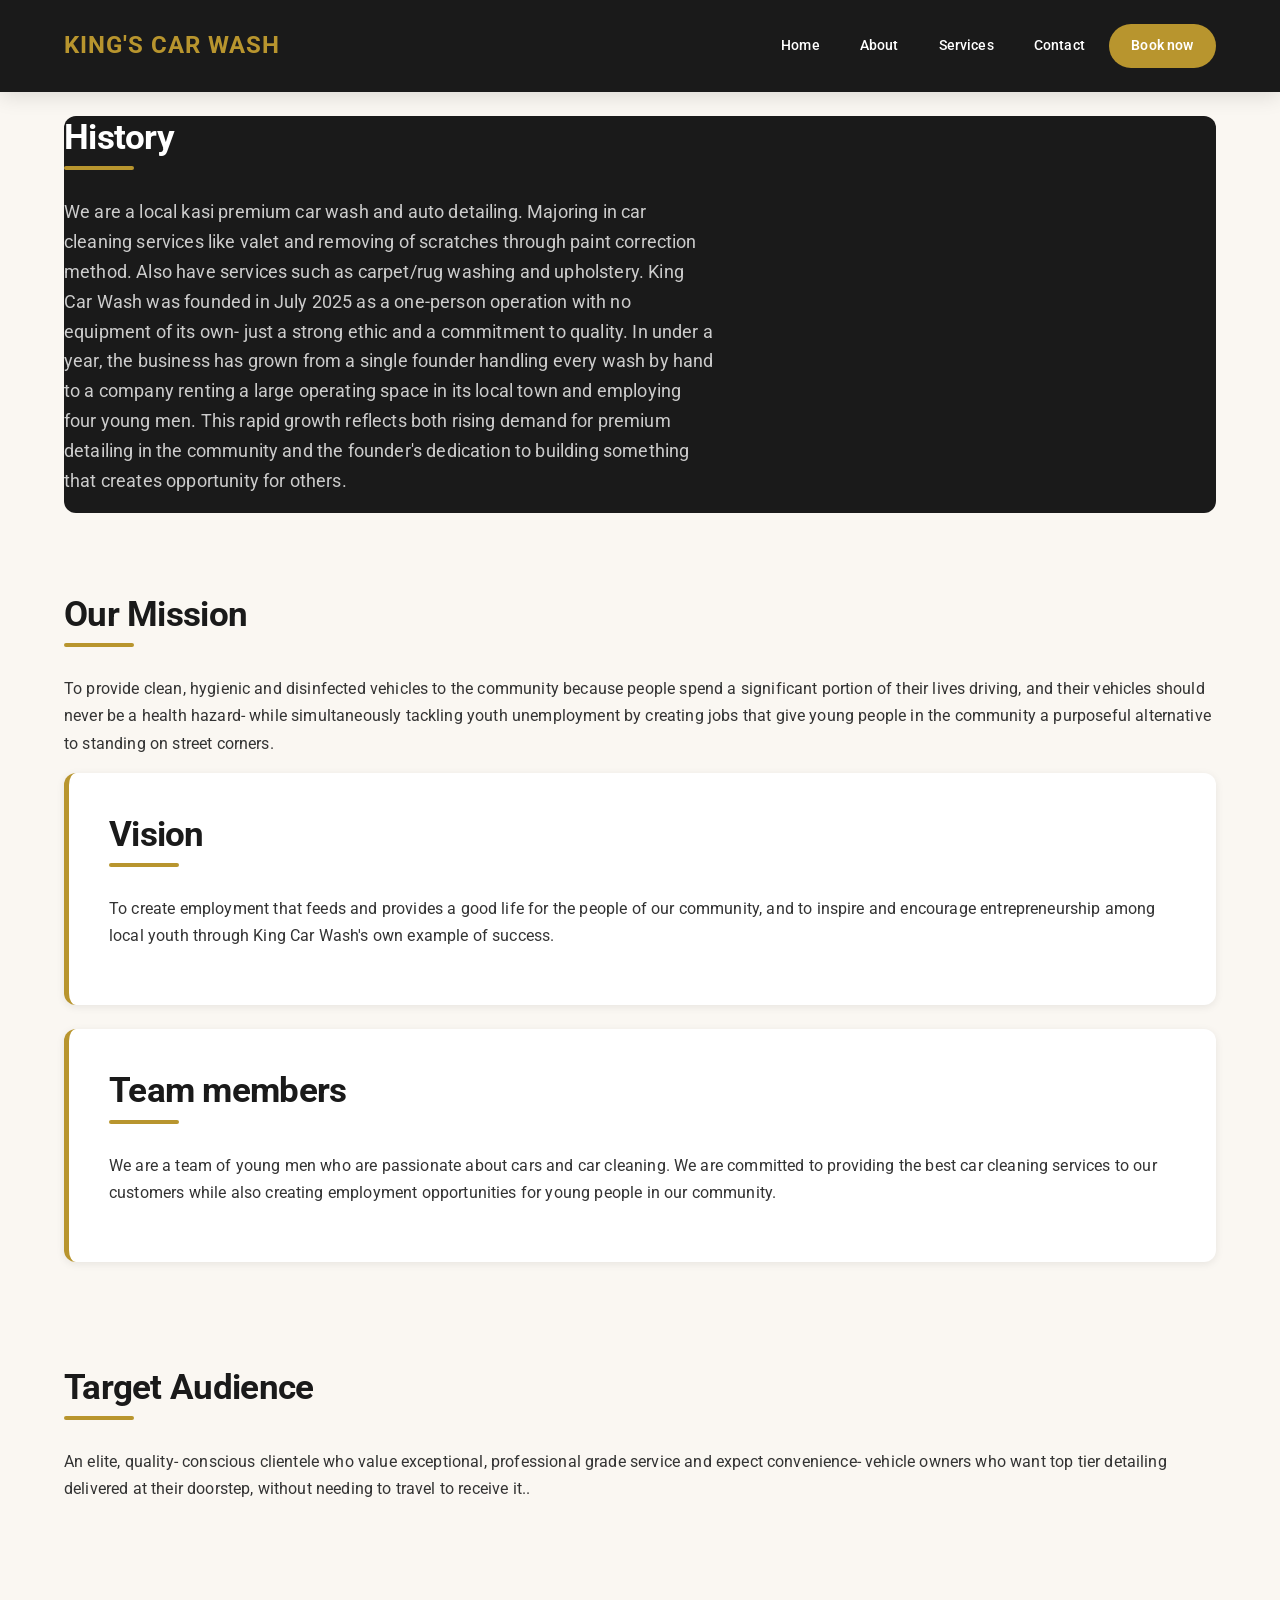
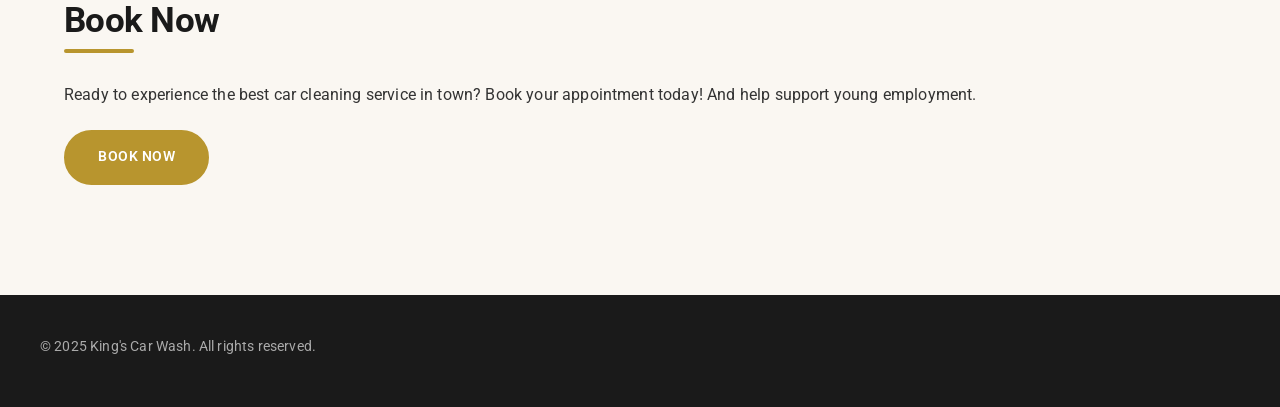
<file: HTML files/about.html>
<!DOCTYPE html>
<html lang="en">
<head>
    <meta charset="UTF-8">
    <meta name="viewport" content="width=device-width, initial-scale=1.0">
    <title>ABOUT US | King's Car Wash</title>

    <!--stylesheet links-->
    <link rel="preconnect" href="https://fonts.googleapis.com">
    <link rel="preconnect" href="https://fonts.gstatic.com" crossorigin>
    <link href="https://fonts.googleapis.com/css2?family=Roboto:wght@300;400;700&display=swap" rel="stylesheet">
    <link rel="stylesheet" href="css/style.css">

</head>

<body>
 
    <!-- Header-->
    <header>
        <div>
            <div>
                <a href="index.html">KING'S CAR WASH</a>
                <button type="button" aria-label="Toggle navigation">☰</button>
                <nav>
                <ul>
                    <li><a href="index.html">Home</a></li>
                    <li><a href="about.html">About</a></li>
                    <li><a href="services.html">Services</a></li>
                    <li><a href="contact.html">Contact</a></li>
                    <li><a href="enquiry.html">Book now</a></li>
                </ul>
                </nav>    
            </div>
        </div>
    </header>

    <!-- Main Content-->
    <main>

        <!-- About Section-->
        <section>
            <div>

             <h2>History</h2>
            <p>We are a local kasi premium car wash and auto detailing. Majoring in car cleaning services like valet and removing of scratches through paint correction method. Also have services such as carpet/rug washing and upholstery.
                King Car Wash was founded in July 2025 as a one-person operation with no equipment of its own- just a strong ethic and a commitment to quality. In under a year, the business has grown from a single founder handling every wash by hand to a company renting a large operating space in its local town and employing four young men. This rapid growth reflects both rising demand for premium detailing in the community and the founder's dedication to building something that creates opportunity for others.</p>
           </div>
        </section>


            <section>
                <div>
                <!--Mission-->
                <h2>Our Mission</h2>
                <p>To provide clean, hygienic and disinfected vehicles to the community because people spend a significant portion of their lives driving, and their vehicles should never be a health hazard- while simultaneously tackling youth unemployment by creating jobs that give young people in the community a purposeful alternative to standing on street corners.</p>
                </div>
                    <div>
                        <h2>Vision</h2>
                        <p>To create employment that feeds and provides a good life for the people of our community, and to inspire and encourage entrepreneurship among local youth through King Car Wash's own example of success.</p>
                    </div>  
                  <div>
                      <h2>Team members</h2>
                      <p>We are a team of young men who are passionate about cars and car cleaning. We are committed to providing the best car cleaning services to our customers while also creating employment opportunities for young people in our community.</p> 
                     </div>
                  </section>

         <!--Target Audience-->
            <section>
                <div>
                        <h2>Target Audience</h2>
                        <p>An elite, quality- conscious clientele who value exceptional, professional grade service and expect convenience- vehicle owners who want top tier detailing delivered at their doorstep, without needing to travel to receive it..</p>
                    </div>
                </section>

                <!--CTA!-->
                <section>
                    <div>
                            <h2>Book Now</h2>
                            <p>Ready to experience the best car cleaning service in town? Book your appointment today! And help support young employment.</p>
                            <a href="enquiry.html" class="btn btn-primary">Book Now</a
                        </div>
                    </section>
     </main>

     <!-- Footer-->
     <footer>
        <div>
            <div>
                <p>&copy; 2025 King's Car Wash. All rights reserved.</p>
            </div>
        </div>

         <script>
        document.querySelector('header button').addEventListener('click', function() {
            document.querySelector('nav ul').classList.toggle('is-open');
        });
    </script>
</body>
</html>
</body>
</html>
</file>
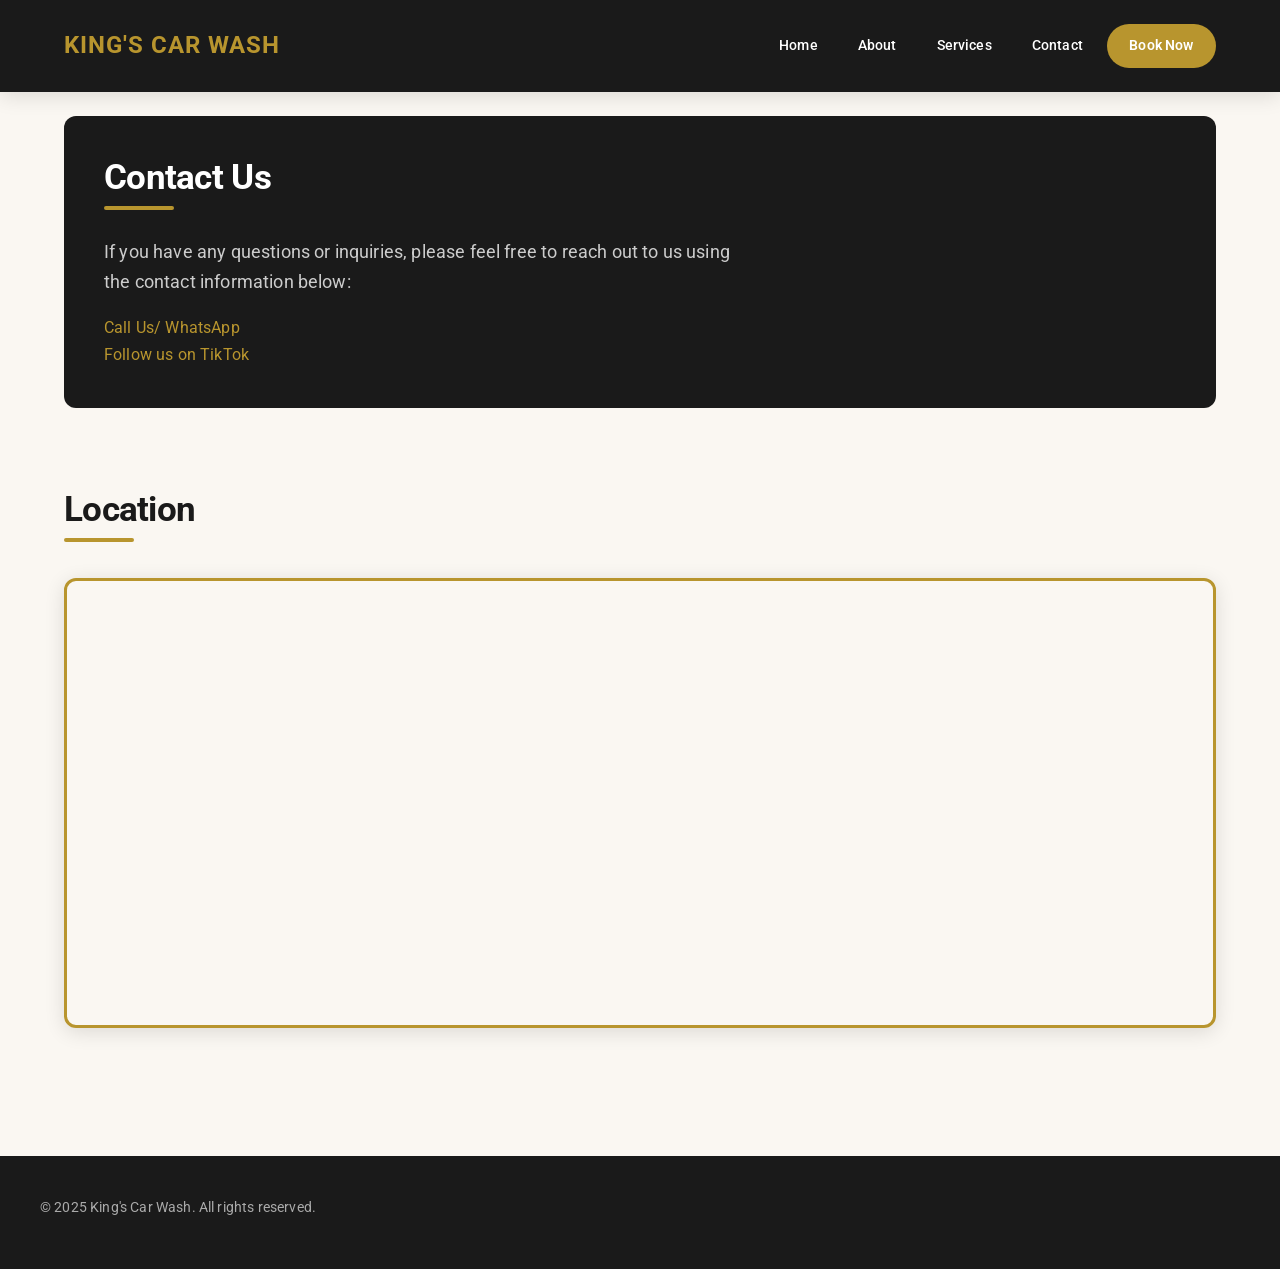
<file: HTML files/contact.html>
<!DOCTYPE html>
<html lang="en">
<head>
    <meta charset="UTF-8">
    <meta name="viewport" content="width=device-width, initial-scale=1.0">
    <title>Contact Us | King's Car Wash</title>

    <!--stylesheet links-->
    <link rel="preconnect" href="https://fonts.googleapis.com">
    <link rel="preconnect" href="https://fonts.gstatic.com" crossorigin>
    <link href="https://fonts.googleapis.com/css2?family=Roboto:wght@300;400;700&display=swap" rel="stylesheet">
    <link rel="stylesheet" href="css/style.css">
</head>

<body>
    <!-- Header -->
    <header>
        <div>
            <div>
        
        <a href="index.html">KING'S CAR WASH</a>
        <button type="button" aria-label="Toggle navigation">☰</button>
        <nav>
            <ul>
                <li><a href="index.html">Home</a></li>
                <li><a href="about.html">About</a></li>
                <li><a href="services.html">Services</a></li>
                <li><a href="contact.html">Contact</a></li>
                <li><a href="enquiry.html">Book Now</a></li>
            </ul>
            </nav>
          </div>
        </div>
    </header>

    <!-- Main Content -->
    <main>
        <section>
            <div>
                <div>
                    <h2>Contact Us</h2>
                    <p>If you have any questions or inquiries, please feel free to reach out to us using the contact information below:</p>

                    <!-- Contact Information -->
                    <ul>
                        <li><a href="tel:0754313701">Call Us/ WhatsApp</a></li>
                        <li><a href="https://www.tiktok.com/@king.car.detailin" target="_blank">Follow us on TikTok</a></li>
                    </ul>
                </div>
            </div>
        </section>

        <!--Location-->
        <section>
            <div>
                <div>
                    <h2>Location</h2>
                    <iframe 
                    src="https://www.google.com/maps/embed?pb=!1m18!1m12!1m3!1d3654.9877017894905!2d30.20909687398171!3d-23.64061146450592!2m3!1f0!2f0!3f0!3m2!1i1024!2i768!4f13.1!3m3!1m2!1s0x1ec41f005a171985%3A0x4113977bdeb2c389!2sKing%E2%80%99s%20Car%20Wash!5e0!3m2!1sen!2sza!4v1789750911675!5m2!1sen!2sza" width="400" height="300" style="border:0;" allowfullscreen="" loading="lazy" referrerpolicy="strict-origin-when-cross-origin">
                            width="600" 
                            height="450" 
                            style="border:0;" 
                            allowfullscreen="" 
                            loading="lazy"
                            title="King's Car Wash Location">
                    </iframe>
                </div>
            </div>
        </section>
    </main>

    <!-- Footer -->
    <footer>
        <div>
            <p>&copy; 2025 King's Car Wash. All rights reserved.</p>
        </div>
    </footer>

     <script>
        document.querySelector('header button').addEventListener('click', function() {
            document.querySelector('nav ul').classList.toggle('is-open');
        });
    </script>
    
</body>
</html>
</body>
</html>
</file>
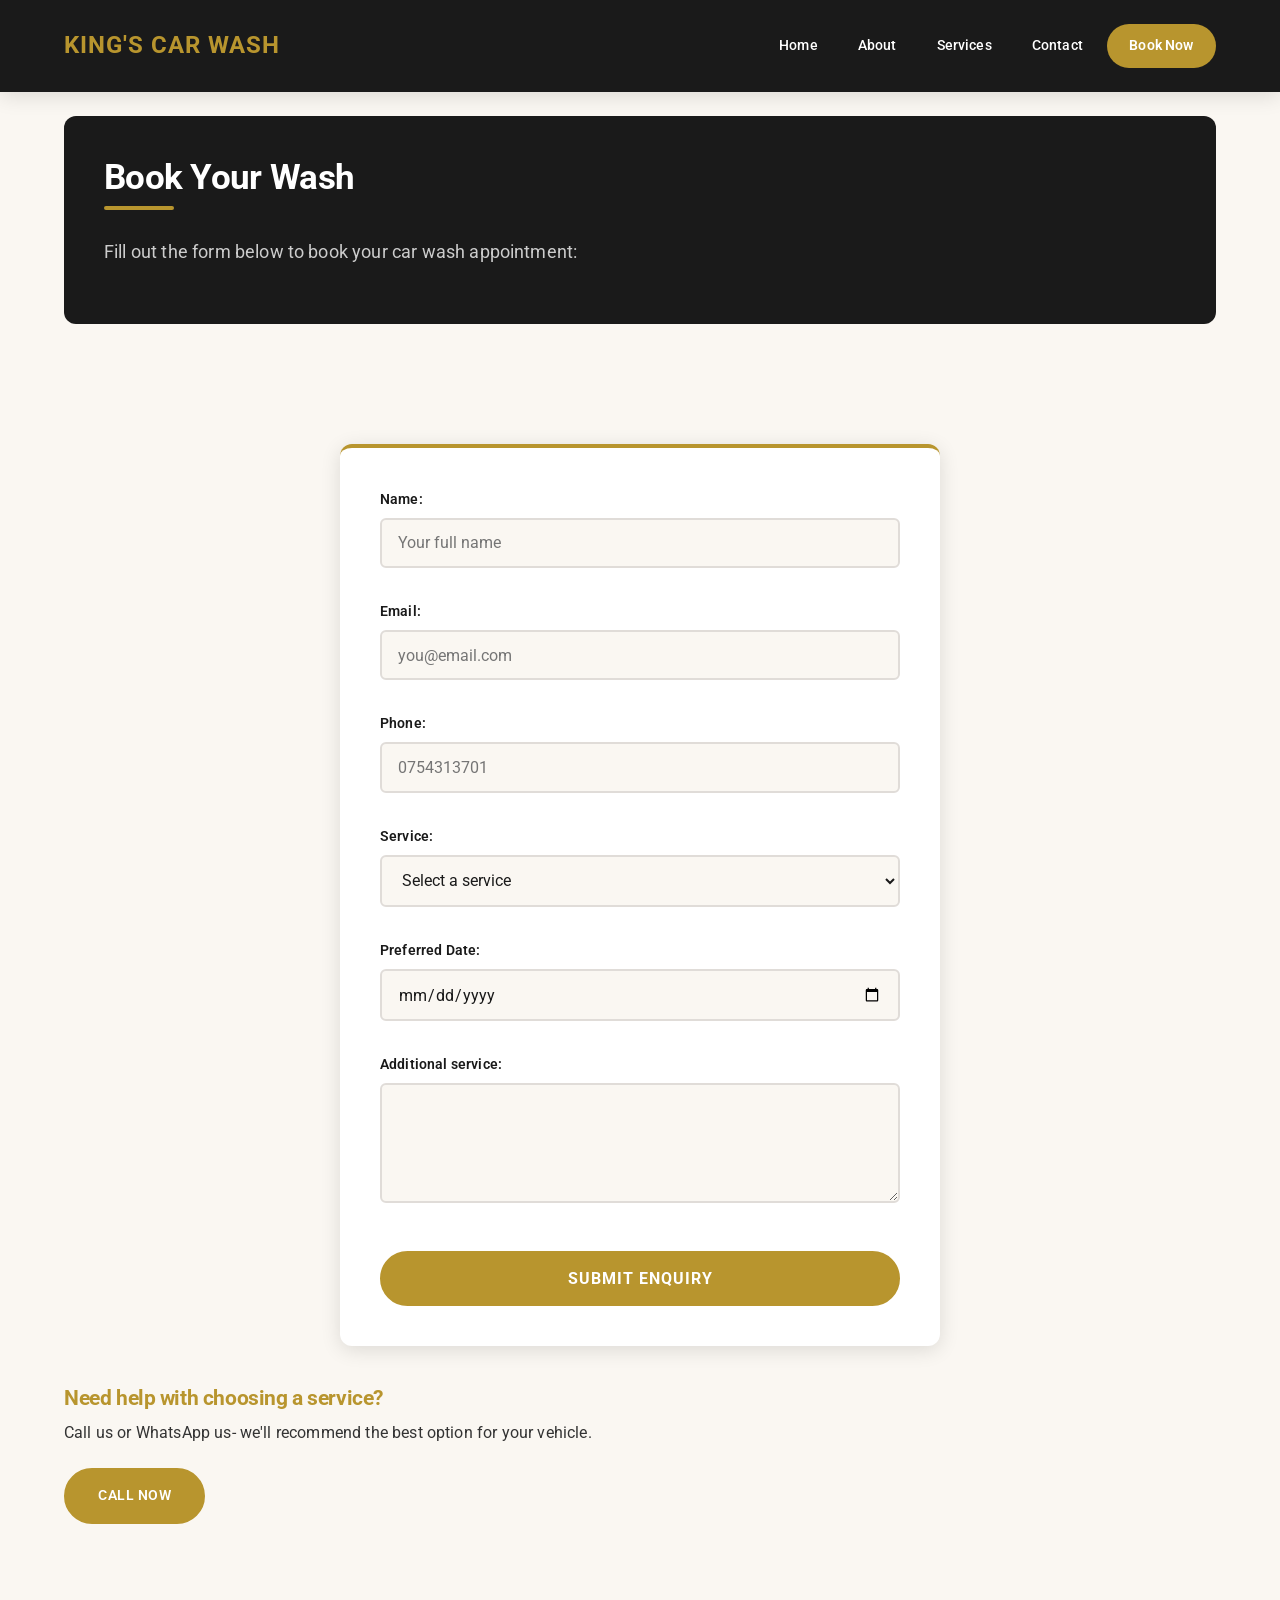
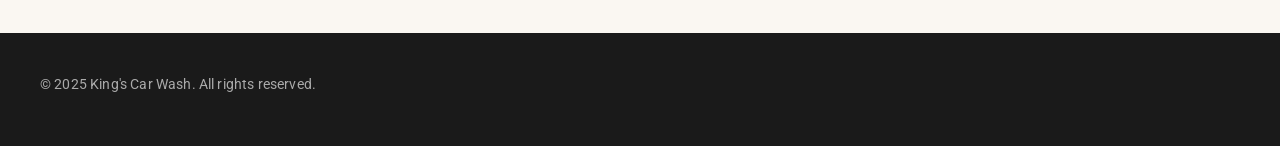
<file: HTML files/enquiry.html>
<!DOCTYPE html>
<html lang="en">
<head>
    <meta charset="UTF-8">
    <meta name="viewport" content="width=device-width, initial-scale=1.0">
    <title>Book Your Wash | King's Car Wash</title>

    <!--stylesheet links-->
    <link rel="preconnect" href="https://fonts.googleapis.com">
    <link rel="preconnect" href="https://fonts.gstatic.com" crossorigin>
    <link href="https://fonts.googleapis.com/css2?family=Roboto:wght@300;400;700&display=swap" rel="stylesheet">
    <link rel="stylesheet" href="css/style.css">
</head>

<body>
    <!-- Header -->
    <header>
        <div>
            <div>
        
        <a href="index.html">KING'S CAR WASH</a>
        <button type="button" aria-label="Toggle navigation">☰</button>
        <nav>
            <ul>
                <li><a href="index.html">Home</a></li>
                <li><a href="about.html">About</a></li>
                <li><a href="services.html">Services</a></li>
                <li><a href="contact.html">Contact</a></li>
                <li><a href="enquiry.html">Book Now</a></li>
            </ul>
            </nav>
          </div>
        </div>
    </header>

    <!-- Main Content -->
    <main>
        <section>
            <div>
                <div>
                    <h2>Book Your Wash</h2>
                    <p>Fill out the form below to book your car wash appointment:</p>
                </div>
            </div>
        </section>

        <!-- Booking Form -->
        <section>
            <div>
                <form action="submit_enquiry.php" method="post">
                    <label for="name">Name:</label>
                    <input type="text" id="name" name="name" placeholder="Your full name" required>

                    <label for="email">Email:</label>
                    <input type="email" id="email" name="email" placeholder="you@email.com" required>

                    <label for="phone">Phone:</label>
                    <input type="tel" id="phone" name="phone" placeholder="0754313701" required>

                    <label for="service">Service:</label>
                    <select id="service" name="service" required>
                        <option value="">Select a service</option>
                        <option value="exterior">Exterior Wash</option>
                        <option value="interior">Interior Detailing</option>
                        <option value="full-service">Full-Service Package</option>
                    </select>

                    <label for="date">Preferred Date:</label>
                    <input type="date" id="date" name="date" required>

                    <label for="message">Additional service:</label>
                    <textarea id="message" name="message"></textarea>

                    <button type="submit">Submit Enquiry</button>
                </form>

                <!--CTA-->
                <div>
                    <h3>Need help with choosing a service?</h3>
                    <p>Call us or WhatsApp us- we'll recommend the best option for your vehicle.</p>
                    <a href="tel:0754313701" class="btn btn-primary">Call Now</a>
                </div>
            </div>
        </section>
    </main>

    <!-- Footer -->
    <footer>
        <div>
            <p>&copy; 2025 King's Car Wash. All rights reserved.</p>
        </div>
    </footer>

     <script>
        document.querySelector('header button').addEventListener('click', function() {
            document.querySelector('nav ul').classList.toggle('is-open');
        });
    </script>
    
</body>
</html>
</body>
</html>
</file>
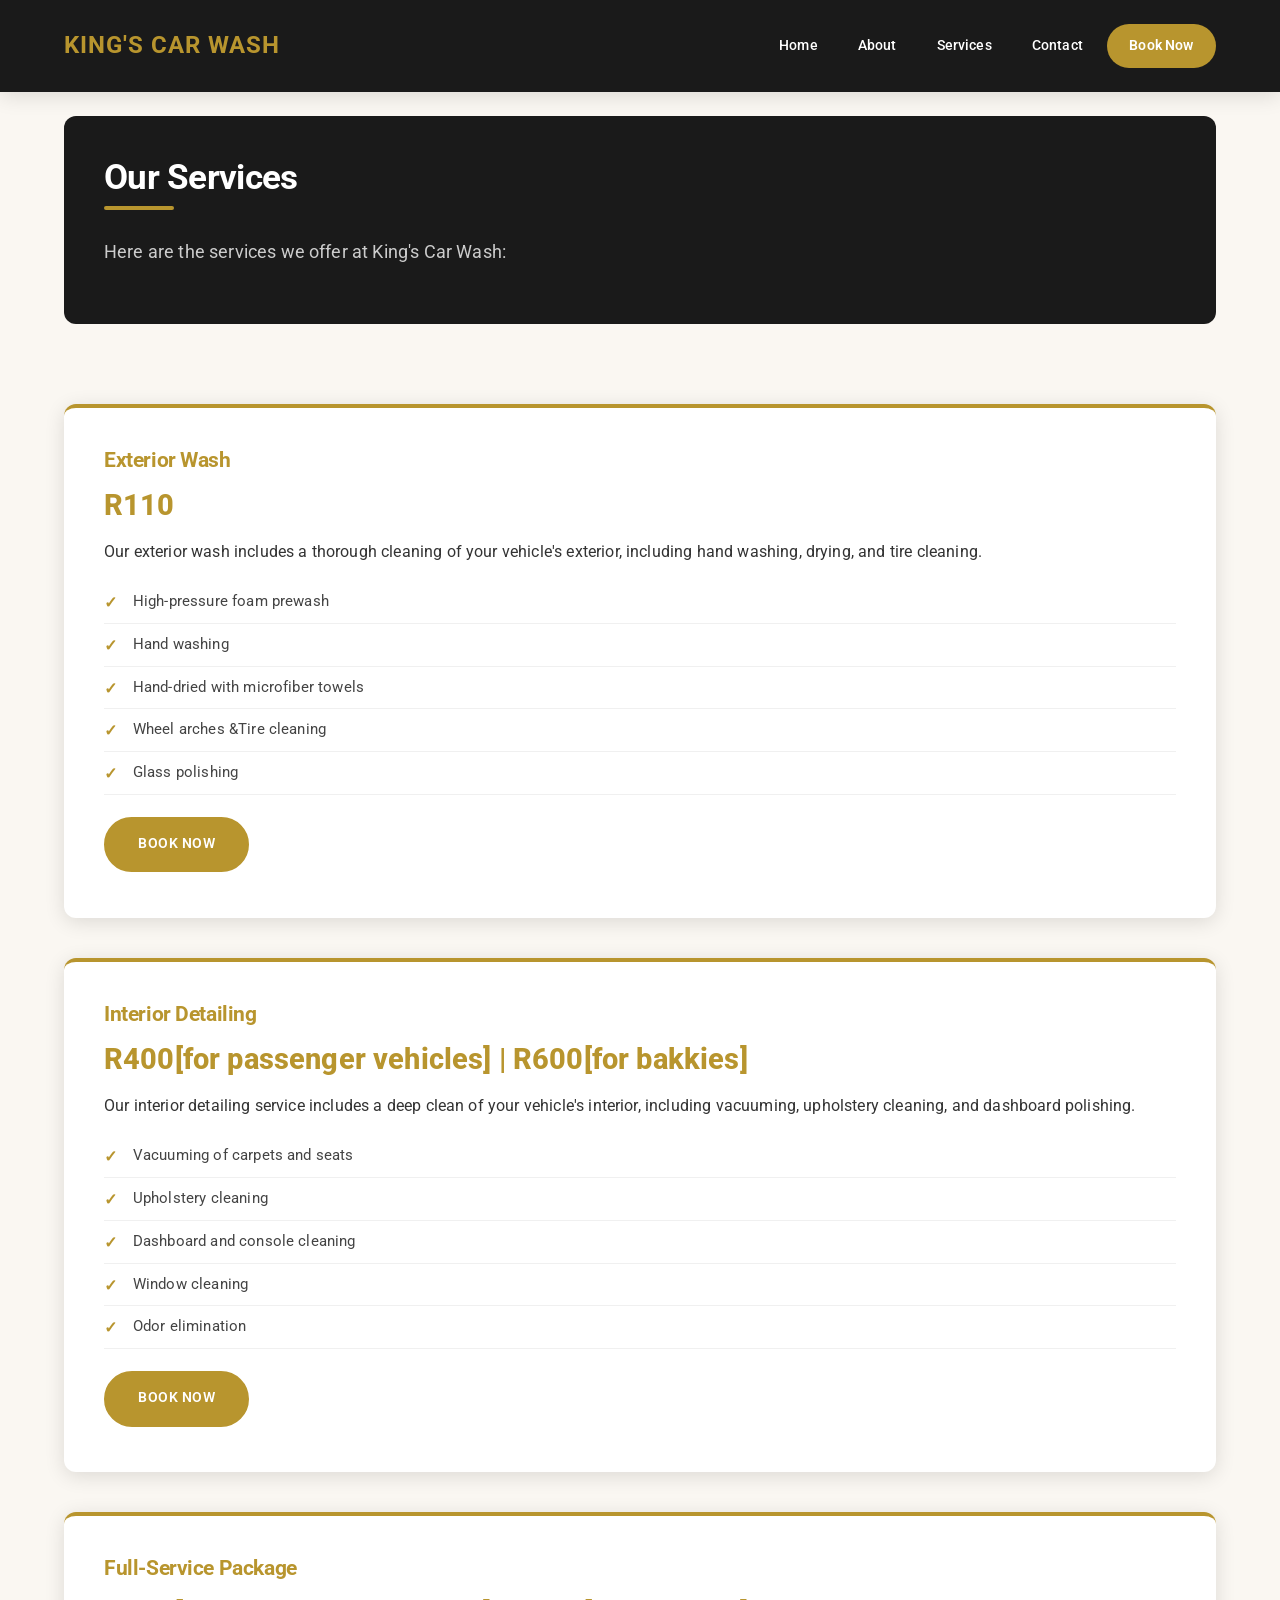
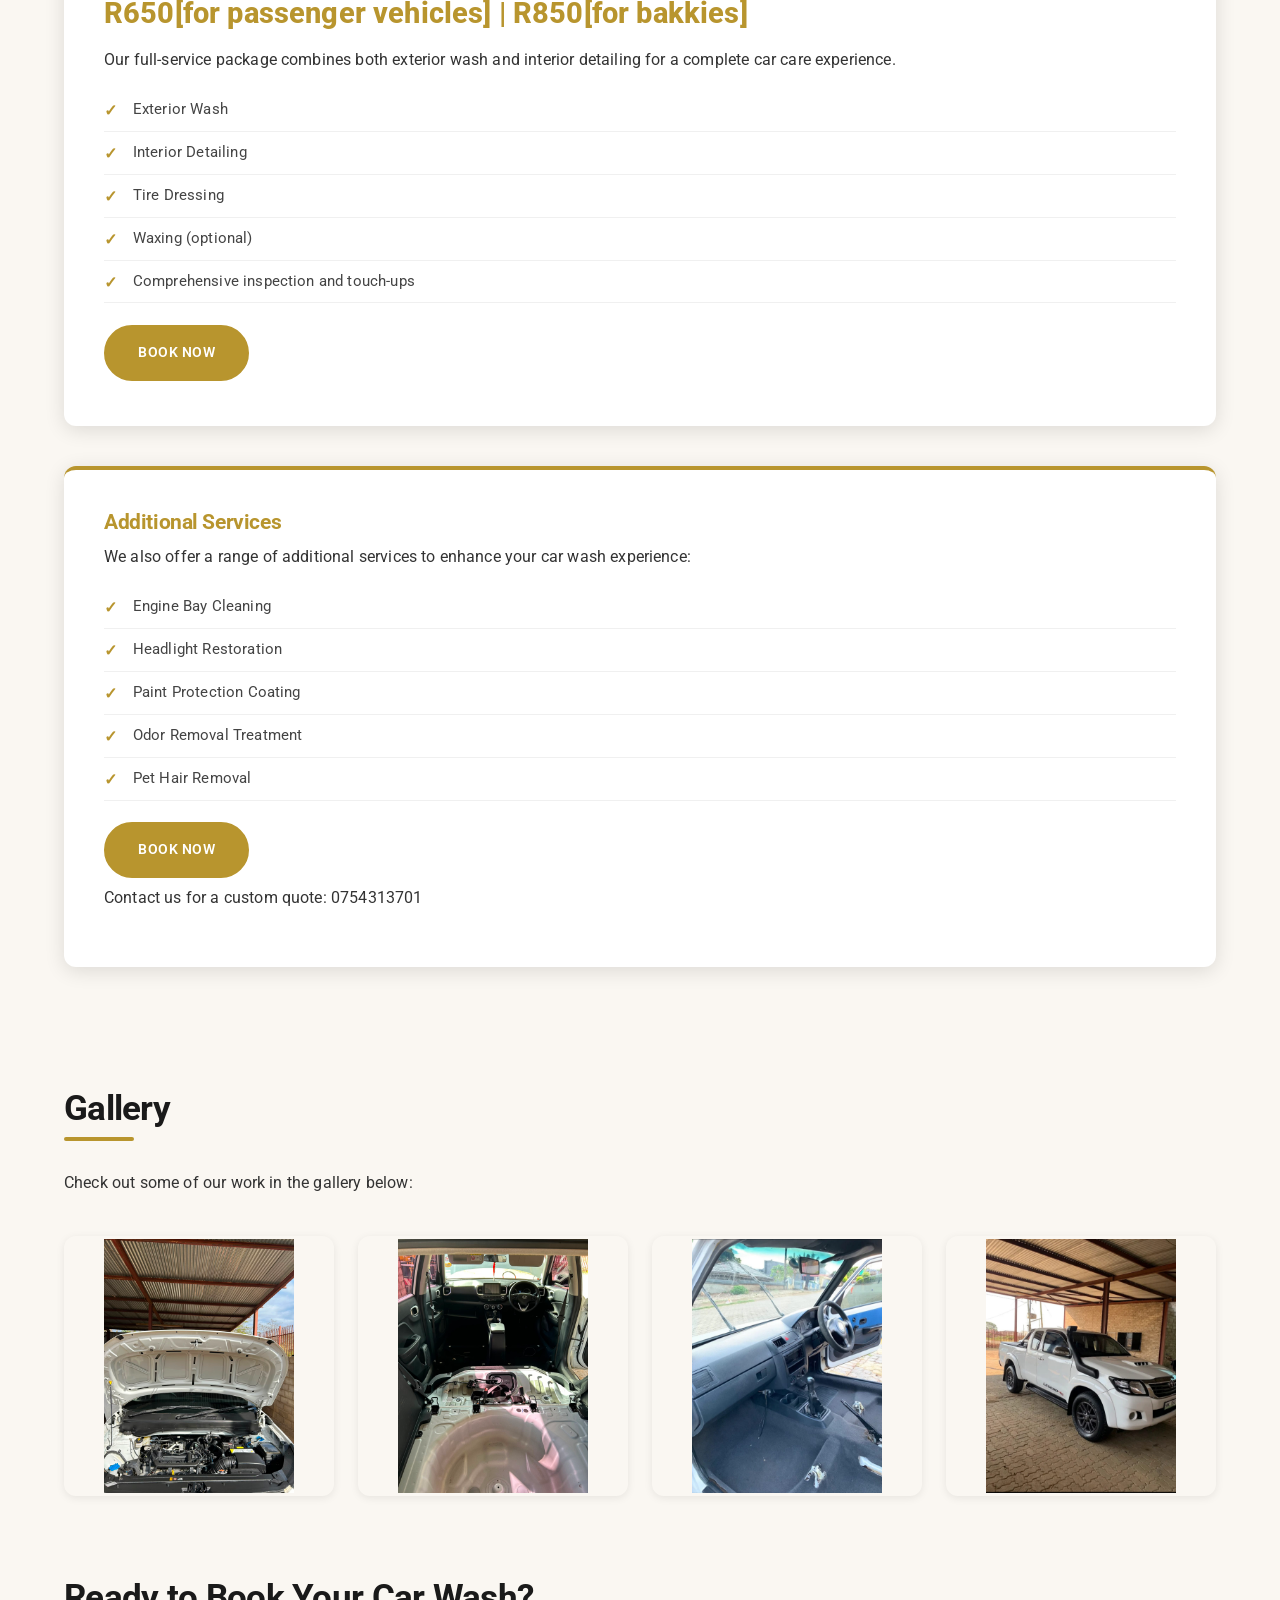
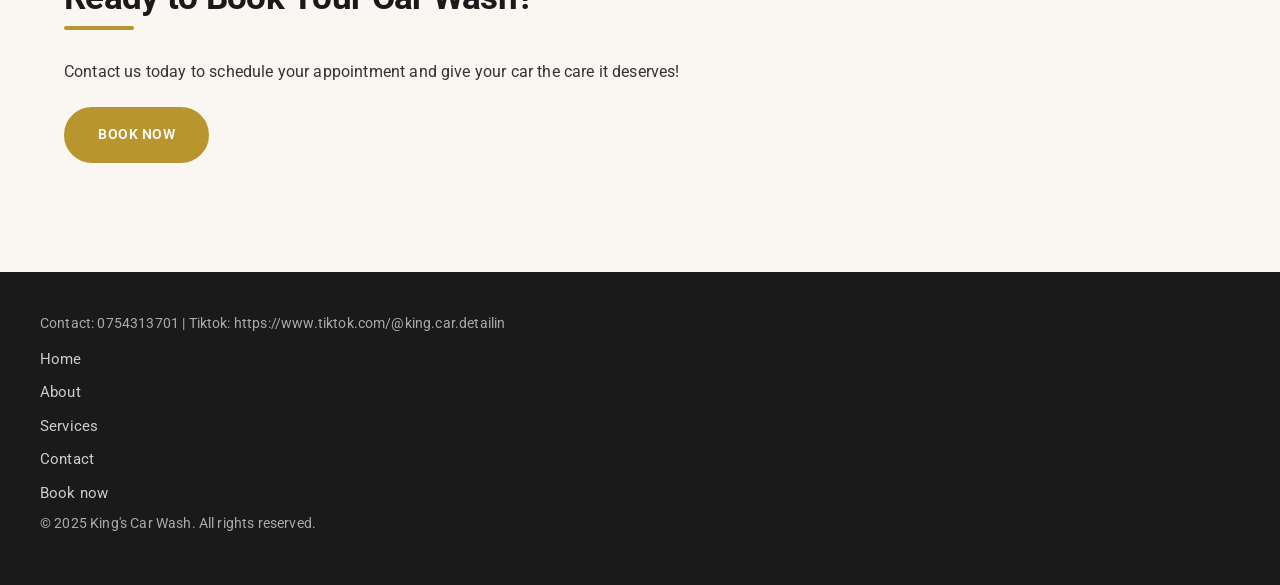
<file: HTML files/services.html>
<!DOCTYPE html>
<html lang="en">
<head>
    <meta charset="UTF-8">
    <meta name="viewport" content="width=device-width, initial-scale=1.0">
    <title>Services &amp; Pricing | King's Car Wash</title>

    <!--stylesheet links-->
    <link rel="preconnect" href="https://fonts.googleapis.com"> 
    <link rel="preconnect" href="https://fonts.gstatic.com" crossorigin>
    <link href="https://fonts.googleapis.com/css2?family=Roboto:wght@300;400;700&display=swap" rel="stylesheet">
    <link rel="stylesheet" href="css/style.css">
</head>

<body>
    <!-- Header -->
    <header>
        <div>
            <div>
        
        <a href="index.html">KING'S CAR WASH</a>
        <button type="button" aria-label="Toggle navigation">☰</button>
        <nav>
            <ul>
                <li><a href="index.html">Home</a></li>
                <li><a href="about.html">About</a></li>
                <li><a href="services.html">Services</a></li>
                <li><a href="contact.html">Contact</a></li>
                <li><a href="enquiry.html">Book Now</a></li>
            </ul>
            </nav>
          </div>
        </div>
    </header>

    <!-- Main Content -->
    <main>
        <section>
            <div>
                <div>
                    <h2>Our Services</h2>
                    <p>Here are the services we offer at King's Car Wash:</p>
                </div>
            </div>
        </section>

        <!-- Services List -->
        <section>
            <div>
                <!-- Exterior Wash Service -->
                <div id="exterior">
                    <h3>Exterior Wash</h3>
                    <p>R110</p>
                    <p>Our exterior wash includes a thorough cleaning of your vehicle's exterior, including hand washing, drying, and tire cleaning.</p>

                    <ul>
                        <li>High-pressure foam prewash</li>
                        <li>Hand washing</li>
                        <li>Hand-dried with microfiber towels</li>
                        <li> Wheel arches &amp;Tire cleaning</li>
                        <li>Glass polishing</li>
                    </ul>
                    <a href="enquiry.html" class="btn btn-primary">Book Now</a>
            </div>
            
                <!-- Interior Detailing Service -->
                <div id="interior">
                    <h3>Interior Detailing</h3>
                    <p>R400[for passenger vehicles] | R600[for bakkies]</p>
                    <p>Our interior detailing service includes a deep clean of your vehicle's interior, including vacuuming, upholstery cleaning, and dashboard polishing.</p>

                    <ul>
                        <li>Vacuuming of carpets and seats</li>
                        <li>Upholstery cleaning</li>
                        <li>Dashboard and console cleaning</li>
                        <li>Window cleaning</li>
                        <li>Odor elimination</li>
                    </ul>
                    <a href="enquiry.html" class="btn btn-primary">Book Now</a>
                </div>

                <!-- Full-Service Package -->
                <div id="full-service">
                    <h3>Full-Service Package</h3>
                    <p>R650[for passenger vehicles] | R850[for bakkies]</p>
                    <p>Our full-service package combines both exterior wash and interior detailing for a complete car care experience.</p>

                    <ul>
                        <li>Exterior Wash</li>
                        <li>Interior Detailing</li>
                        <li>Tire Dressing</li>
                        <li>Waxing (optional)</li>
                        <li>Comprehensive inspection and touch-ups</li>
                    </ul>
                    <a href="enquiry.html" class="btn btn-primary">Book Now</a>
                </div>

                <!-- Additional Services -->
                <div id="additional-services">
                    <h3>Additional Services</h3>
                    <p>We also offer a range of additional services to enhance your car wash experience:</p>

                    <ul>
                        <li>Engine Bay Cleaning</li>
                        <li>Headlight Restoration</li>
                        <li>Paint Protection Coating</li>
                        <li>Odor Removal Treatment</li>
                        <li>Pet Hair Removal</li>
                    </ul>
                    <a href="enquiry.html" class="btn btn-primary">Book Now</a>
                    <p>Contact us for a custom quote: 0754313701</p>
                </div>
            </section>

            <!--GALLERY-->
            <section id="gallery">
                <div>
                    <h2>Gallery</h2>
                    <p>Check out some of our work in the gallery below:</p>
                    <div>
                        <img src="images/engine bay wash.jpeg" alt="Engine Wash">
                        <img src="images/car-interior-detailing.jpeg" alt="Interior Detailing">
                        <img src="images/car-interior2-detailing.jpeg" alt="Interior Detailing 2">
                        <img src="images/exterior-car-wash.jpeg" alt="Normal Wash">
                            </div>
                        </div>
                        </section>

                        <!--CTA-->
                        <section id="cta">
                            <div>
                                <h2>Ready to Book Your Car Wash?</h2>
                                <p>Contact us today to schedule your appointment and give your car the care it deserves!</p>
                                <a href="enquiry.html" class="btn btn-primary">Book Now</a>
                            </div>
                            </main>

                            <!-- Footer -->
                            <footer>
                                <div>
                                   
                                    <p>Contact: 0754313701 | Tiktok: https://www.tiktok.com/@king.car.detailin </p>
                                        </div>

                                        <!--Quick Links-->
                                        <div>
                                            <ul>
                                                <li><a href="index.html">Home</a></li>
                                                <li><a href="about.html">About</a></li>
                                                <li><a href="services.html">Services</a></li>
                                                <li><a href="contact.html">Contact</a></li>
                                                <li><a href="enquiry.html">Book now</a></li>
                                            </ul>
                                             <p>&copy; 2025 King's Car Wash. All rights reserved.</p>
                                        </div>
                                    </footer>

                                     <script>
        document.querySelector('header button').addEventListener('click', function() {
            document.querySelector('nav ul').classList.toggle('is-open');
        });
    </script>
</body>
</html>
</file>
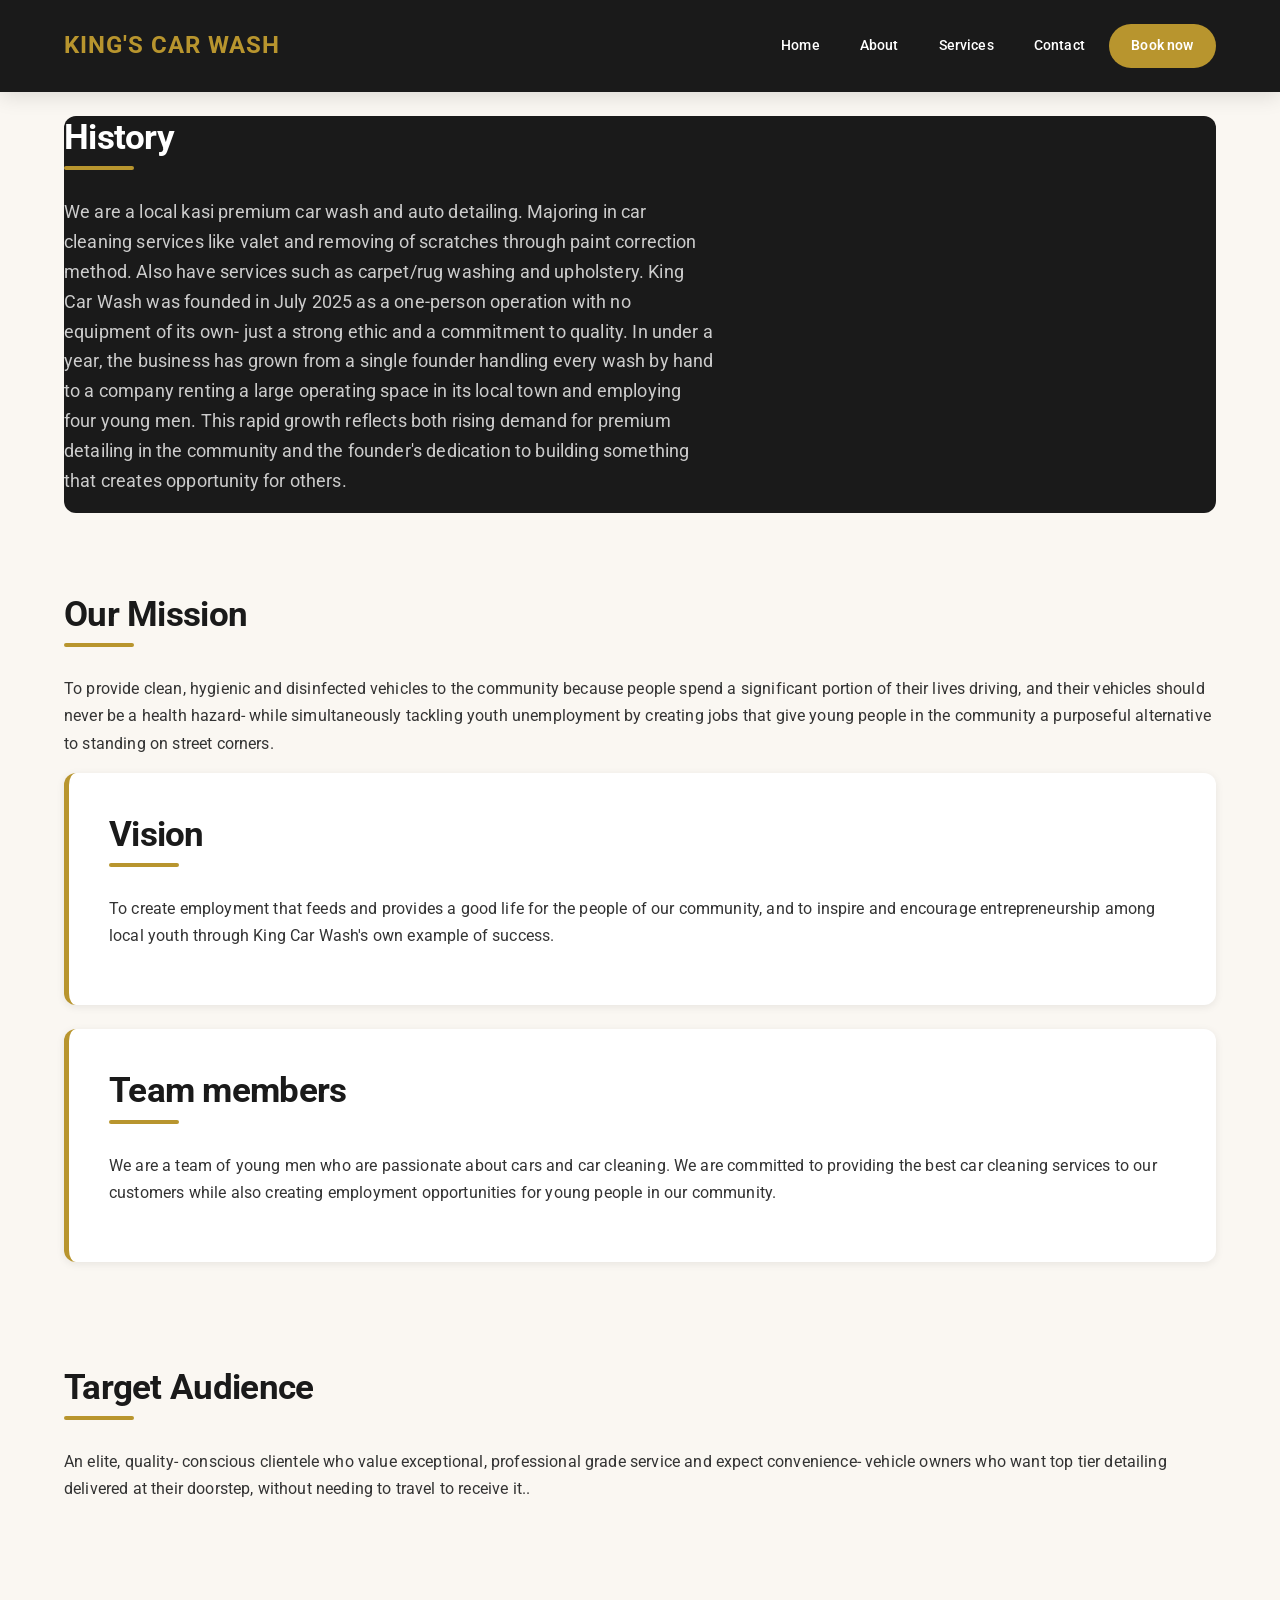
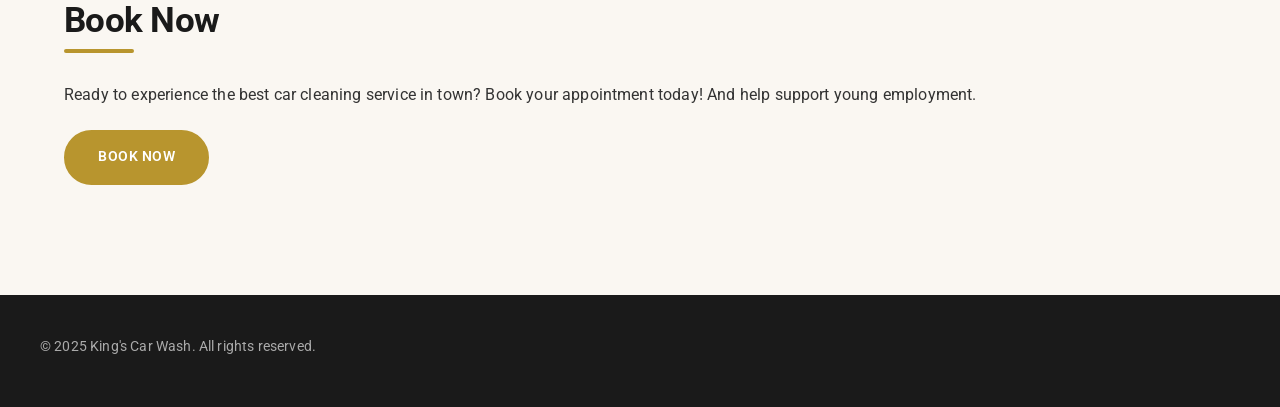
<file: html/about.html>
<!DOCTYPE html>
<html lang="en">
<head>
    <meta charset="UTF-8">
    <meta name="viewport" content="width=device-width, initial-scale=1.0">
    <title>ABOUT US | King's Car Wash</title>


     <!-- SEO Meta Tags -->
    <meta name="description" content="Learn about King's Car Wash — a youth-employment-driven premium car detailing business founded in 2025 in Modjadjiskloof, Limpopo.">
    <meta name="keywords" content="about King's Car Wash, car detailing Limpopo, youth employment car wash, Ga-Kgapane business">
    <meta name="author" content="Mokgadi Laura Selepe">
    <link rel="canonical" href="https://kingscarwash.netlify.app/about.html">


    <!--stylesheet links-->
    <link rel="preconnect" href="https://fonts.googleapis.com">
    <link rel="preconnect" href="https://fonts.gstatic.com" crossorigin>
    <link href="https://fonts.googleapis.com/css2?family=Roboto:wght@300;400;700&display=swap" rel="stylesheet">
    <link rel="stylesheet" href="../css/style.css">

</head>

<body>
 
    <!-- Header-->
    <header>
        <div>
            <div>
                <a href="index.html">KING'S CAR WASH</a>
                <button type="button" aria-label="Toggle navigation" aria-expanded="false">☰</button>
                <nav>
                <ul>
                    <li><a href="index.html">Home</a></li>
                    <li><a href="about.html">About</a></li>
                    <li><a href="services.html">Services</a></li>
                    <li><a href="contact.html">Contact</a></li>
                    <li><a href="enquiry.html">Book now</a></li>
                </ul>
                </nav>    
            </div>
        </div>
    </header>

    <!-- Main Content-->
    <main>

        <!-- About Section-->
        <section>
            <div>

             <h2>History</h2>
            <p>We are a local kasi premium car wash and auto detailing. Majoring in car cleaning services like valet and removing of scratches through paint correction method. Also have services such as carpet/rug washing and upholstery.
                King Car Wash was founded in July 2025 as a one-person operation with no equipment of its own- just a strong ethic and a commitment to quality. In under a year, the business has grown from a single founder handling every wash by hand to a company renting a large operating space in its local town and employing four young men. This rapid growth reflects both rising demand for premium detailing in the community and the founder's dedication to building something that creates opportunity for others.</p>
           </div>
        </section>


            <section>
                <div>
                <!--Mission-->
                <h2>Our Mission</h2>
                <p>To provide clean, hygienic and disinfected vehicles to the community because people spend a significant portion of their lives driving, and their vehicles should never be a health hazard- while simultaneously tackling youth unemployment by creating jobs that give young people in the community a purposeful alternative to standing on street corners.</p>
                </div>
                    <div>
                        <h2>Vision</h2>
                        <p>To create employment that feeds and provides a good life for the people of our community, and to inspire and encourage entrepreneurship among local youth through King Car Wash's own example of success.</p>
                    </div>  
                  <div>
                      <h2>Team members</h2>
                      <p>We are a team of young men who are passionate about cars and car cleaning. We are committed to providing the best car cleaning services to our customers while also creating employment opportunities for young people in our community.</p> 
                     </div>
                  </section>

         <!--Target Audience-->
            <section>
                <div>
                        <h2>Target Audience</h2>
                        <p>An elite, quality- conscious clientele who value exceptional, professional grade service and expect convenience- vehicle owners who want top tier detailing delivered at their doorstep, without needing to travel to receive it..</p>
                    </div>
                </section>

                <!--CTA!-->
                <section>
                    <div>
                            <h2>Book Now</h2>
                            <p>Ready to experience the best car cleaning service in town? Book your appointment today! And help support young employment.</p>
                            <a href="enquiry.html" class="btn btn-primary">Book Now</a>
                        </div>
                    </section>
     </main>

     <!-- Footer-->
     <footer>
        <div>
            <div>
                <p>&copy; 2025 King's Car Wash. All rights reserved.</p>
            </div>
        </div>

        <!-- External JS -->
        <script src="../js/script.js"></script>

</body>
</html>
</body>
</html>
</file>
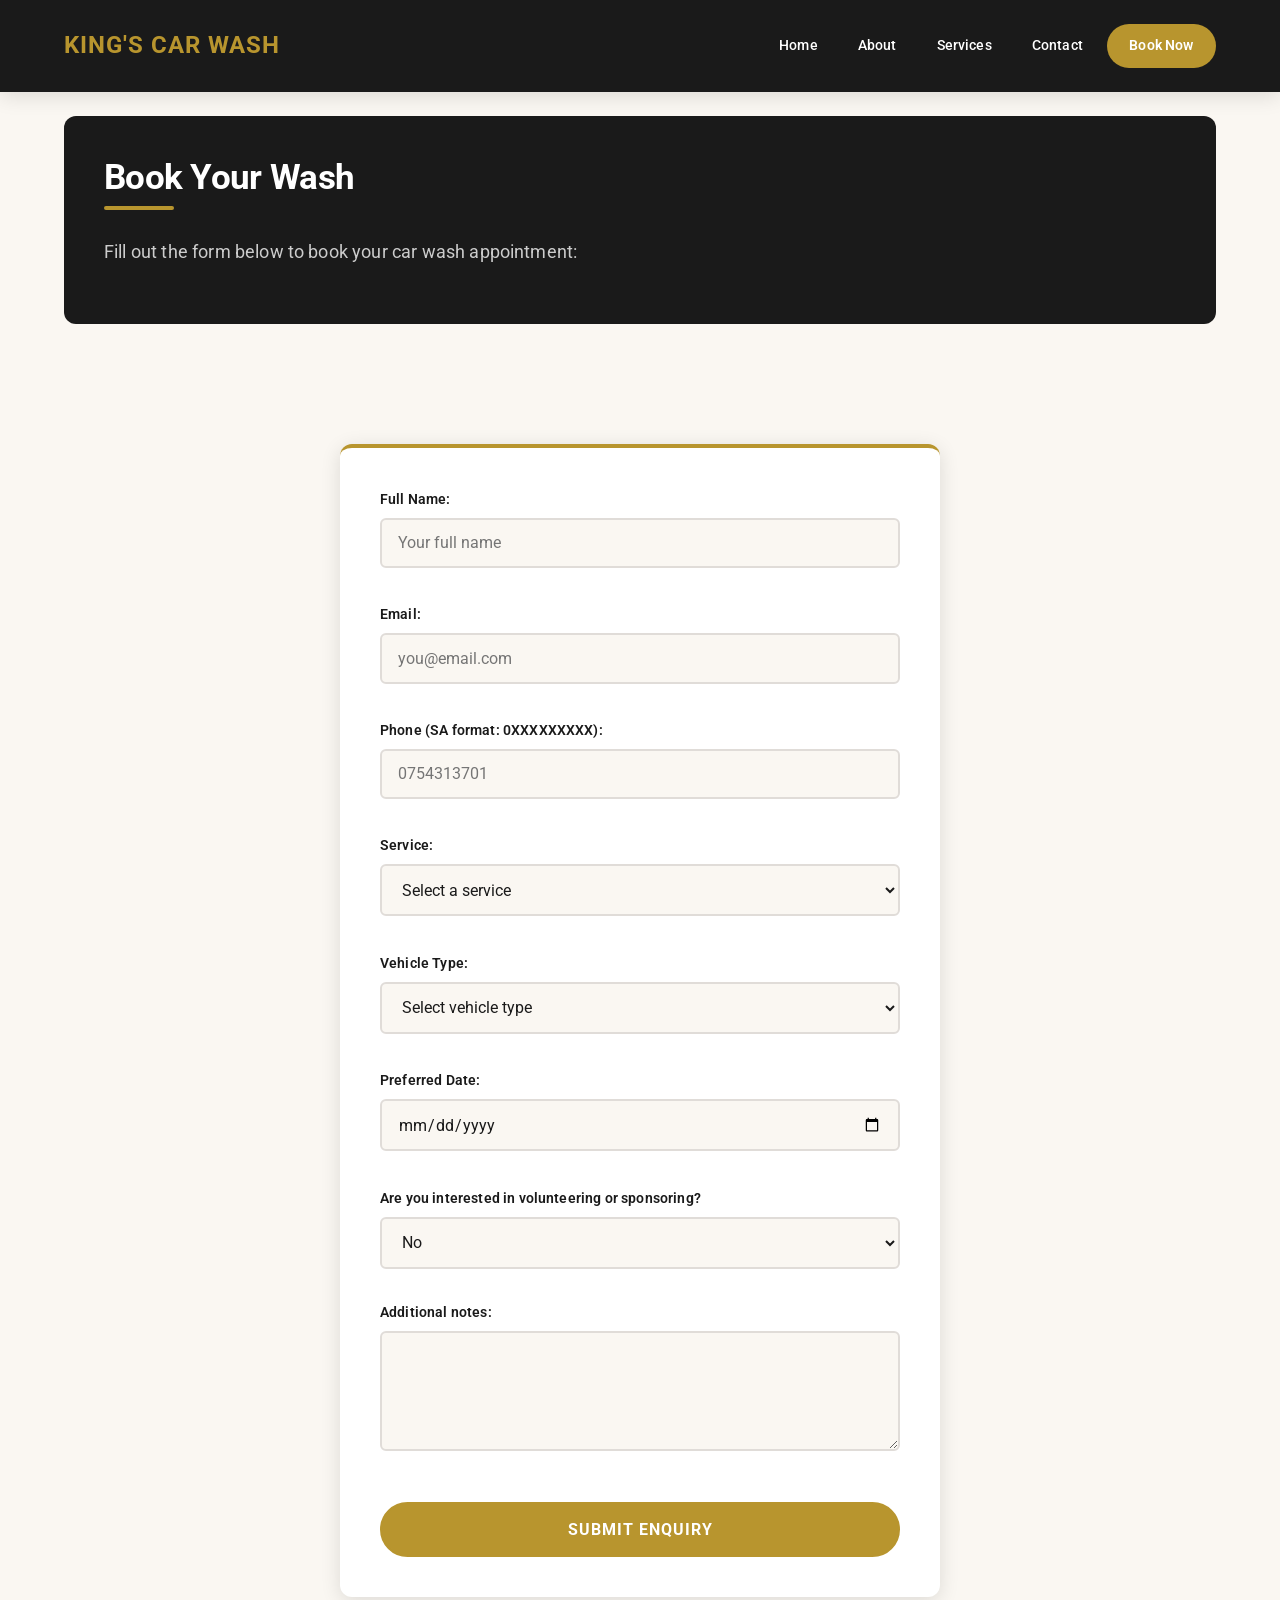
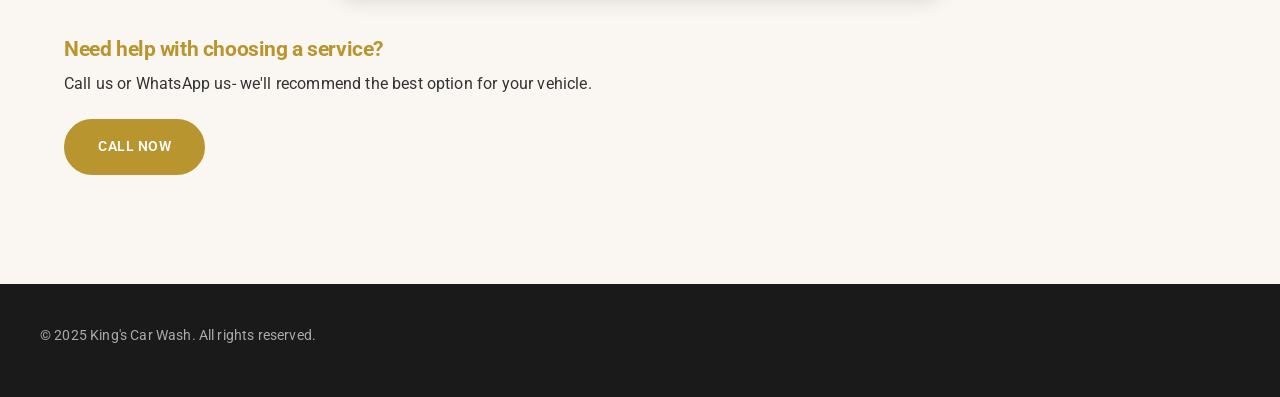
<file: html/enquiry.html>
<!DOCTYPE html>
<html lang="en">
<head>
    <meta charset="UTF-8">
    <meta name="viewport" content="width=device-width, initial-scale=1.0">

    <title>Book Your Wash | King's Car Wash Appointment Enquiry</title>

    <!-- SEO Meta Tags -->
    <meta name="description" content="Book your car wash appointment at King's Car Wash. Get instant quotes on exterior wash, interior detailing and full-service packages.">
    <meta name="keywords" content="book car wash, car wash appointment Modjadjiskloof, car detailing booking, King's Car Wash booking">
    <meta name="author" content="Mokgadi Laura Selepe">
    <link rel="canonical" href="https://kingscarwash.netlify.app/enquiry.html">

    <!--stylesheet links-->
    <link rel="preconnect" href="https://fonts.googleapis.com">
    <link rel="preconnect" href="https://fonts.gstatic.com" crossorigin>
    <link href="https://fonts.googleapis.com/css2?family=Roboto:wght@300;400;700&display=swap" rel="stylesheet">
    <link rel="stylesheet" href="../css/style.css">
</head>

<body>
    <!-- Header -->
    <header>
        <div>
            <div>
        
        <a href="index.html">KING'S CAR WASH</a>
        <button type="button" aria-label="Toggle navigation" aria-expanded="false">☰</button>
        <nav>
            <ul>
                <li><a href="index.html">Home</a></li>
                <li><a href="about.html">About</a></li>
                <li><a href="services.html">Services</a></li>
                <li><a href="contact.html">Contact</a></li>
                <li><a href="enquiry.html">Book Now</a></li>
            </ul>
            </nav>
          </div>
        </div>
    </header>

    <!-- Main Content -->
    <main>
        <section>
            <div>
                <div>
                    <h2>Book Your Wash</h2>
                    <p>Fill out the form below to book your car wash appointment:</p>
                </div>
            </div>
        </section>

          <!-- Booking Form -->
        <section>
            <div>
                <form id="enquiryForm" novalidate>
                    <label for="name">Full Name:</label>
                    <input type="text" id="name" name="name" placeholder="Your full name" required minlength="2">
                    <span class="error" id="err-name"></span>

                    <label for="email">Email:</label>
                    <input type="email" id="email" name="email" placeholder="you@email.com" required>
                    <span class="error" id="err-email"></span>

                    <label for="phone">Phone (SA format: 0XXXXXXXXX):</label>
                    <input type="tel" id="phone" name="phone" placeholder="0754313701" required pattern="0[0-9]{9}">
                    <span class="error" id="err-phone"></span>

                    <label for="service">Service:</label>
                    <select id="service" name="service" required>
                        <option value="">Select a service</option>
                        <option value="exterior" data-price="110">Exterior Wash — R110</option>
                        <option value="interior" data-price="400">Interior Detailing — R400</option>
                        <option value="full-service" data-price="650">Full-Service Package — R650</option>
                    </select>
                    <span class="error" id="err-service"></span>

                    <label for="vehicle">Vehicle Type:</label>
                    <select id="vehicle" name="vehicle" required>
                        <option value="">Select vehicle type</option>
                        <option value="passenger">Passenger Vehicle</option>
                        <option value="bakkie">Bakkie</option>
                    </select>
                    <span class="error" id="err-vehicle"></span>

                    <label for="date">Preferred Date:</label>
                    <input type="date" id="date" name="date" required>
                    <span class="error" id="err-date"></span>

                    <label for="volunteer">Are you interested in volunteering or sponsoring?</label>
                    <select id="volunteer" name="volunteer">
                        <option value="no">No</option>
                        <option value="volunteer">Yes — I want to volunteer</option>
                        <option value="sponsor">Yes — I want to sponsor</option>
                    </select>

                    <label for="message">Additional notes:</label>
                    <textarea id="message" name="message" maxlength="500"></textarea>
                    <span class="error" id="err-message"></span>

                    <button type="submit">Submit Enquiry</button>
                </form>

                <div id="enquiryResponse" class="form-response" role="status" aria-live="polite"></div>
 

                <!--CTA-->
                <div>
                    <h3>Need help with choosing a service?</h3>
                    <p>Call us or WhatsApp us- we'll recommend the best option for your vehicle.</p>
                    <a href="tel:0754313701" class="btn btn-primary">Call Now</a>
                </div>
            </div>
        </section>
    </main>

    <!-- Footer -->
    <footer>
        <div>
            <p>&copy; 2025 King's Car Wash. All rights reserved.</p>
        </div>
    </footer>

    <!-- External JS -->
    <script src="../js/script.js"></script>
    
</body>
</html>
</body>
</html>
</file>
<file: css/style.css>
/* ============================================================
   KING'S CAR WASH — MAIN STYLESHEET
   WEDE5020 Portfolio of Evidence — Part 2
   Student: Mokgadi Laura Selepe (ST10509313)
   ============================================================ */


/* ============================================================
   1. CSS RESET & BASE STYLES
   ============================================================ */

*,
*::before,
*::after {
    margin: 0;
    padding: 0;
    box-sizing: border-box;
}

html {
    font-size: 100%;
    scroll-behavior: smooth;
}

body {
    font-family: 'Roboto', 'Inter', 'Open Sans', Arial, sans-serif;
    font-size: 1rem;
    line-height: 1.7;
    color: #1A1A1A;
    background-color: #FAF7F2;
    letter-spacing: 0.01em;
    overflow-x: hidden;
}


/* ============================================================
   2. CSS CUSTOM PROPERTIES (Design Tokens)
   ============================================================ */

:root {
    --colour-black: #1A1A1A;
    --colour-gold: #B8952E;
    --colour-gold-light: #D4AF37;
    --colour-gold-dark: #8B7A1A;
    --colour-white: #FFFFFF;
    --colour-cream: #FAF7F2;
    --colour-off-white: #F5F0EB;
    --colour-grey: #6B6B6B;
    --colour-light-grey: #E0DCD8;

    --font-heading: 'Roboto', 'Montserrat', 'Poppins', Arial, sans-serif;
    --font-body: 'Roboto', 'Inter', 'Open Sans', Arial, sans-serif;

    --space-xs: 0.5rem;
    --space-sm: 1rem;
    --space-md: 1.5rem;
    --space-lg: 2.5rem;
    --space-xl: 4rem;

    --shadow-sm: 0 2px 8px rgba(0, 0, 0, 0.08);
    --shadow-md: 0 4px 20px rgba(0, 0, 0, 0.12);
    --shadow-lg: 0 10px 40px rgba(0, 0, 0, 0.18);
    --radius-sm: 6px;
    --radius-md: 12px;
    --radius-pill: 50px;
    --transition: 0.3s ease;
}


/* ============================================================
   3. TYPOGRAPHY
   ============================================================ */

h1, h2, h3, h4, h5, h6 {
    font-family: var(--font-heading);
    font-weight: 700;
    line-height: 1.2;
    color: var(--colour-black);
    letter-spacing: -0.02em;
}

h1 {
    font-size: clamp(1.8rem, 4vw, 3rem);
    margin-bottom: var(--space-md);
}

h2 {
    font-size: clamp(1.4rem, 3vw, 2.2rem);
    margin-bottom: var(--space-sm);
    padding-bottom: 0.75rem;
    position: relative;
}

h2::after {
    content: '';
    display: block;
    width: 70px;
    height: 4px;
    background-color: var(--colour-gold);
    border-radius: 2px;
    margin-top: 0.5rem;
}

h3 {
    font-size: 1.3rem;
    margin-bottom: 0.5rem;
    color: var(--colour-gold);
}

h4 {
    font-size: 1.1rem;
    margin-bottom: 0.5rem;
}

p {
    margin-bottom: var(--space-sm);
    color: #333;
}

a {
    color: var(--colour-gold);
    text-decoration: none;
    transition: color var(--transition);
}

a:hover {
    color: var(--colour-gold-dark);
    text-decoration: underline;
}

ul {
    list-style: none;
}

img {
    max-width: 100%;
    height: auto;
    display: block;
}


/* ============================================================
   4. LAYOUT
   ============================================================ */

main {
    display: block;
    max-width: 1200px;
    margin: 0 auto;
    padding: 0 var(--space-md);
}

section {
    padding: var(--space-lg) 0;
}


/* ============================================================
   5. HEADER / NAVIGATION
   ============================================================ */

header {
    background-color: var(--colour-black);
    padding: var(--space-md) 0;
    position: sticky;
    top: 0;
    z-index: 1000;
    box-shadow: var(--shadow-md);
}

header > div {
    max-width: 1200px;
    margin: 0 auto;
    padding: 0 var(--space-md);
}

header > div > div {
    display: flex;
    justify-content: space-between;
    align-items: center;
    flex-wrap: wrap;
    gap: var(--space-sm);
}

header a {
    color: var(--colour-white);
    text-decoration: none;
    font-family: var(--font-heading);
    font-weight: 700;
}

header > div > div > a {
    font-size: 1.5rem;
    color: var(--colour-gold);
    letter-spacing: 1px;
}

header > div > div > a:hover {
    color: var(--colour-gold-light);
    text-decoration: none;
}

header button {
    display: none;
    background: none;
    border: 2px solid var(--colour-gold);
    color: var(--colour-gold);
    font-size: 1.3rem;
    padding: 0.4rem 0.8rem;
    border-radius: var(--radius-sm);
    cursor: pointer;
    transition: var(--transition);
}

header button:hover {
    background-color: var(--colour-gold);
    color: var(--colour-white);
}

nav ul {
    display: flex;
    gap: 0.5rem;
    align-items: center;
    flex-wrap: wrap;
    list-style: none;
}

nav ul li a {
    display: block;
    padding: 0.5rem 1rem;
    color: var(--colour-white);
    font-size: 0.9rem;
    font-weight: 500;
    border-radius: var(--radius-sm);
    transition: var(--transition);
}

nav ul li a:hover {
    background-color: rgba(184, 149, 46, 0.15);
    color: var(--colour-gold);
    text-decoration: none;
}

nav ul li:last-child a {
    background-color: var(--colour-gold);
    color: var(--colour-white);
    font-weight: 600;
    border-radius: var(--radius-pill);
    padding: 0.6rem 1.4rem;
}

nav ul li:last-child a:hover {
    background-color: var(--colour-gold-dark);
    transform: translateY(-2px);
    box-shadow: 0 6px 20px rgba(184, 149, 46, 0.4);
}


/* ============================================================
   6. HERO SECTION (index.html)
   ============================================================ */

main > section:first-child {
    background-color: var(--colour-black);
    border-radius: var(--radius-md);
    overflow: hidden;
    padding: 0;
    margin-top: var(--space-md);
    margin-bottom: var(--space-lg);
}

main > section:first-child img {
    width: 100%;
    height: 400px;
    object-fit: auto;
    display: block;
}

main > section:first-child > div > div {
    padding: var(--space-lg);
    color: var(--colour-white);
}

main > section:first-child h1 {
    color: var(--colour-white);
}

main > section:first-child h2 {
    color: var(--colour-white);
}

main > section:first-child p {
    color: #ccc;
    font-size: 1.1rem;
    max-width: 650px;
}

main > section:first-child > div > div > div:first-of-type {
    display: flex;
    gap: var(--space-sm);
    flex-wrap: wrap;
    margin-top: var(--space-md);
}

main > section:first-child > div > div > div:last-of-type {
    display: flex;
    gap: var(--space-lg);
    flex-wrap: wrap;
    margin-top: var(--space-lg);
    padding-top: var(--space-lg);
    border-top: 1px solid rgba(255, 255, 255, 0.15);
}

main > section:first-child > div > div > div:last-of-type > div {
    text-align: center;
    min-width: 110px;
}

main > section:first-child > div > div > div:last-of-type > div > div:first-child {
    font-family: var(--font-heading);
    font-size: 2rem;
    font-weight: 800;
    color: var(--colour-gold);
    line-height: 1;
    margin-bottom: 0.25rem;
}

main > section:first-child > div > div > div:last-of-type > div > div:last-child {
    font-size: 0.8rem;
    color: #aaa;
    text-transform: uppercase;
    letter-spacing: 0.5px;
}

main > section:first-child > div > div > div:last-of-type ~ div,
main > section:first-child > div > div > div + div + div + div {
    margin-top: var(--space-lg);
}

main > section:first-child > div > div > div > h2 + img,
main > section:first-child > div > div > div:last-child img {
    margin-top: var(--space-sm);
    border-radius: var(--radius-md);
    object-fit: contain;
    width: 100%;
}

main > section:first-child > div > div > div:last-of-type img {
    width: 100%;
    object-fit: contain;
    border-radius: var(--radius-md);
    margin-top: var(--space-sm);
}


/* ============================================================
   7. BUTTONS (Call-to-Action)
   ============================================================ */

/* Base style for ALL buttons */
.btn {
    display: inline-block;
    padding: 0.85rem 2rem;
    margin: 0.35rem 0.5rem 0.35rem 0;
    font-family: var(--font-heading);
    font-size: 0.9rem;
    font-weight: 600;
    text-transform: uppercase;
    letter-spacing: 0.5px;
    text-decoration: none;
    border-radius: var(--radius-pill);
    transition: var(--transition);
    cursor: pointer;
    text-align: center;
}

/* The Gold Button (Book Now) */
.btn-primary {
    background-color: var(--colour-gold);
    color: var(--colour-white);
    border: 2px solid var(--colour-gold);
}

.btn-primary:hover {
    background-color: var(--colour-gold-dark);
    border-color: var(--colour-gold-dark);
    color: var(--colour-white);
    transform: translateY(-3px);
    box-shadow: 0 8px 25px rgba(184, 149, 46, 0.35);
    text-decoration: none;
}

/* The Outline Button (View Services) */
.btn-outline {
    background-color: transparent;
    color: var(--colour-gold);
    border: 2px solid var(--colour-gold);
}

.btn-outline:hover {
    background-color: var(--colour-gold);
    border-color: var(--colour-gold-dark);
    color: var(--colour-white);
    transform: translateY(-3px);
    text-decoration: none;
}

/* The Dark Button (Call/WhatsApp) */
.btn-dark {
    background-color: var(--colour-black);
    color: var(--colour-white);
    border: 2px solid var(--colour-black);
}

.btn-dark:hover {
    background-color: var(--colour-gold);
    border-color: var(--colour-gold);
    color: var(--colour-white);
    transform: translateY(-3px);
    text-decoration: none;
}


/* ============================================================
   8. SERVICE CARDS (services.html)
   ============================================================ */

main section > div > div[id="exterior"],
main section > div > div[id="interior"],
main section > div > div[id="full-service"],
main section > div > div[id="additional-services"] {
    background-color: var(--colour-white);
    padding: var(--space-lg);
    border-radius: var(--radius-md);
    border-top: 4px solid var(--colour-gold);
    box-shadow: var(--shadow-md);
    margin-bottom: var(--space-lg);
    transition: var(--transition);
}

main section > div > div[id="exterior"]:hover,
main section > div > div[id="interior"]:hover,
main section > div > div[id="full-service"]:hover,
main section > div > div[id="additional-services"]:hover {
    transform: translateY(-6px);
    box-shadow: var(--shadow-lg);
}

main section > div > div[id="exterior"] > p:first-of-type,
main section > div > div[id="interior"] > p:first-of-type,
main section > div > div[id="full-service"] > p:first-of-type {
    font-family: var(--font-heading);
    font-size: 1.8rem;
    font-weight: 800;
    color: var(--colour-gold);
    margin: 0.5rem 0;
}

main section > div > div[id="exterior"] ul,
main section > div > div[id="interior"] ul,
main section > div > div[id="full-service"] ul,
main section > div > div[id="additional-services"] ul {
    margin: var(--space-sm) 0;
}

main section > div > div[id="exterior"] ul li,
main section > div > div[id="interior"] ul li,
main section > div > div[id="full-service"] ul li,
main section > div > div[id="additional-services"] ul li {
    padding: 0.5rem 0 0.5rem 1.8rem;
    position: relative;
    font-size: 0.95rem;
    color: #444;
    border-bottom: 1px solid #f0f0f0;
}

main section > div > div[id="exterior"] ul li::before,
main section > div > div[id="interior"] ul li::before,
main section > div > div[id="full-service"] ul li::before,
main section > div > div[id="additional-services"] ul li::before {
    content: '✓';
    position: absolute;
    left: 0;
    color: var(--colour-gold);
    font-weight: 700;
    font-size: 1rem;
}


/* ============================================================
   9. FORMS (enquiry.html)
   ============================================================ */

form {
    max-width: 600px;
    margin: var(--space-lg) auto;
    background-color: var(--colour-white);
    padding: var(--space-lg);
    border-radius: var(--radius-md);
    box-shadow: var(--shadow-md);
    border-top: 4px solid var(--colour-gold);
}

form label {
    display: block;
    font-family: var(--font-heading);
    font-size: 0.9rem;
    font-weight: 600;
    color: var(--colour-black);
    margin-bottom: 0.35rem;
    margin-top: var(--space-sm);
}

form label:first-of-type {
    margin-top: 0;
}

form input[type="text"],
form input[type="email"],
form input[type="tel"],
form input[type="date"],
form select,
form textarea {
    width: 100%;
    padding: 0.85rem 1rem;
    font-family: var(--font-body);
    font-size: 1rem;
    color: var(--colour-black);
    background-color: var(--colour-cream);
    border: 2px solid var(--colour-light-grey);
    border-radius: var(--radius-sm);
    transition: var(--transition);
    margin-bottom: var(--space-sm);
}

form input:focus,
form select:focus,
form textarea:focus {
    outline: none;
    border-color: var(--colour-gold);
    background-color: var(--colour-white);
    box-shadow: 0 0 0 4px rgba(184, 149, 46, 0.15);
}

form textarea {
    min-height: 120px;
    resize: vertical;
}

form button[type="submit"] {
    display: block;
    width: 100%;
    padding: 1rem 2rem;
    margin-top: var(--space-md);
    font-family: var(--font-heading);
    font-size: 1rem;
    font-weight: 700;
    text-transform: uppercase;
    letter-spacing: 1px;
    color: var(--colour-white);
    background-color: var(--colour-gold);
    border: 2px solid var(--colour-gold);
    border-radius: var(--radius-pill);
    cursor: pointer;
    transition: var(--transition);
}

form button[type="submit"]:hover {
    background-color: var(--colour-gold-dark);
    border-color: var(--colour-gold-dark);
    transform: translateY(-3px);
    box-shadow: 0 10px 30px rgba(184, 149, 46, 0.4);
}

form button[type="submit"]:active {
    transform: translateY(-1px);
    box-shadow: 0 4px 12px rgba(184, 149, 46, 0.3);
}


/* ============================================================
   10. GALLERY (services.html)
   ============================================================ */

section[id="gallery"] > div > div {
    display: grid;
    grid-template-columns: repeat(auto-fit, minmax(250px, 1fr));
    gap: var(--space-md);
    margin-top: var(--space-lg);
}

section[id="gallery"] img {
    width: 100%;
    height: 260px;
    object-fit: contain;
    border-radius: var(--radius-md);
    box-shadow: var(--shadow-sm);
    transition: var(--transition);
    border: 3px solid transparent;
}

section[id="gallery"] img:hover {
    transform: scale(1.03);
    box-shadow: var(--shadow-lg);
    border-color: var(--colour-gold);
}


/* ============================================================
   11. TESTIMONIALS (index.html)
   ============================================================ */

main > section > div + div {
    background-color: var(--colour-white);
    padding: var(--space-lg);
    border-radius: var(--radius-md);
    box-shadow: var(--shadow-sm);
    border-left: 5px solid var(--colour-gold);
    margin-bottom: var(--space-md);
    transition: var(--transition);
}

main > section > div + div:hover {
    transform: translateX(8px);
    box-shadow: var(--shadow-md);
}

main > section p:first-child {
    color: var(--colour-gold);
    font-size: 1.2rem;
    letter-spacing: 3px;
    margin-bottom: 0.5rem;
}


/* ============================================================
   12. IFRAME (Google Map — contact.html)
   ============================================================ */

iframe {
    width: 100%;
    max-width: 100%;
    height: 450px;
    border: 3px solid var(--colour-gold) !important;
    border-radius: var(--radius-md);
    box-shadow: var(--shadow-md);
    display: block;
    margin: var(--space-md) auto;
}


/* ============================================================
   13. FOOTER
   ============================================================ */

footer {
    background-color: var(--colour-black);
    color: #ccc;
    padding: var(--space-lg) var(--space-md);
    margin-top: var(--space-xl);
}

footer > div {
    max-width: 1200px;
    margin: 0 auto;
}

footer > div > div {
    max-width: 1200px;
    margin: 0 auto;
}

footer p {
    color: #aaa;
    font-size: 0.9rem;
    margin-bottom: 0.5rem;
}

footer a {
    color: var(--colour-gold);
    text-decoration: none;
}

footer a:hover {
    color: var(--colour-gold-light);
    text-decoration: underline;
}

footer h3 {
    color: var(--colour-gold);
    font-family: var(--font-heading);
    font-size: 1.1rem;
    margin-bottom: var(--space-sm);
    margin-top: var(--space-md);
}

footer ul li {
    margin-bottom: 0.35rem;
}

footer ul li a {
    color: #ccc;
    font-size: 0.95rem;
    transition: var(--transition);
}

footer ul li a:hover {
    color: var(--colour-gold);
    padding-left: 6px;
    text-decoration: none;
}


/* ============================================================
   14. RESPONSIVE — TABLET (768px and below)
   ============================================================ */

@media (max-width: 768px) {

    html {
        font-size: 95%;
    }

    main {
        padding: 0 var(--space-sm);
    }

    h1 {
        font-size: 1.8rem;
    }

    h2 {
        font-size: 1.5rem;
    }

    header button {
        display: block;
    }

    nav ul {
        display: none;
        flex-direction: column;
        width: 100%;
        margin-top: var(--space-sm);
        gap: 0.25rem;
        padding-top: var(--space-sm);
        border-top: 1px solid rgba(255, 255, 255, 0.1);
    }

    nav ul.is-open {
        display: flex;
    }

    nav ul li {
        width: 100%;
    }

    nav ul li a {
        width: 100%;
        text-align: center;
        padding: 0.75rem 1rem;
    }

    main > section:first-child > div > div {
        padding: var(--space-md);
    }

    main > section:first-child > div > div > div:last-of-type {
        gap: var(--space-md);
        justify-content: center;
    }

    main section > div > div[id="exterior"],
    main section > div > div[id="interior"],
    main section > div > div[id="full-service"],
    main section > div > div[id="additional-services"] {
        padding: var(--space-md);
    }

    form {
        padding: var(--space-md);
    }

    section[id="gallery"] > div > div {
        grid-template-columns: 1fr;
    }

    section[id="gallery"] img {
        height: 220px;
    }

    iframe {
        height: 320px;
    }
}


/* ============================================================
   15. RESPONSIVE — MOBILE (480px and below)
   ============================================================ */

@media (max-width: 480px) {

    html {
        font-size: 90%;
    }

    h1 {
        font-size: 1.5rem;
    }

    h2 {
        font-size: 1.3rem;
    }

    h3 {
        font-size: 1.15rem;
    }

    main > section:first-child img {
        max-height: 250px;
        object-fit: contain;
    }

    main > section:first-child > div > div > div:last-of-type {
        flex-direction: column;
        gap: var(--space-sm);
        align-items: center;
    }

     .btn {
        display: block;
        width: 100%;
        text-align: center;
        margin: 0.5rem 0;
    }

    main section > div > div[id="exterior"] > p:first-of-type,
    main section > div > div[id="interior"] > p:first-of-type,
    main section > div > div[id="full-service"] > p:first-of-type {
        font-size: 1.5rem;
    }

    form {
        padding: var(--space-sm);
    }

    section[id="gallery"] img {
        height: 200px;
    }

    iframe {
        height: 260px;
    }

    footer {
        text-align: center;
    }
}


/* ============================================================
   16. LARGE DESKTOP (1200px and above)
   ============================================================ */

@media (min-width: 1200px) {

    h1 {
        font-size: 3rem;
    }

    h2 {
        font-size: 2.2rem;
    }
}


/* ============================================================
   17. ACCESSIBILITY — Focus states
   ============================================================ */

a:focus-visible,
button:focus-visible,
input:focus-visible,
select:focus-visible,
textarea:focus-visible {
    outline: 3px solid var(--colour-gold);
    outline-offset: 3px;
}


/* ============================================================
   18. REDUCED MOTION
   ============================================================ */

@media (prefers-reduced-motion: reduce) {
    *,
    *::before,
    *::after {
        animation-duration: 0.01ms !important;
        transition-duration: 0.01ms !important;
        scroll-behavior: auto !important;
    }
}


/* ============================================================
   19. PRINT STYLES
   ============================================================ */

@media print {
    header,
    footer,
    form button,
    a[href^="tel:"],
    iframe {
        display: none;
    }

    body {
        background: white;
        color: black;
        font-size: 12pt;
    }
}


/* ============================================================
   20. ACCORDION (services.html)
   ============================================================ */

.accordion {
    max-width: 800px;
    margin: var(--space-lg) auto;
}

.accordion-item {
    background: var(--colour-white);
    border: 1px solid var(--colour-light-grey);
    border-radius: var(--radius-sm);
    margin-bottom: 0.75rem;
    overflow: hidden;
    transition: var(--transition);
}

.accordion-item:hover { border-color: var(--colour-gold); }

.accordion-header {
    width: 100%;
    display: flex;
    justify-content: space-between;
    align-items: center;
    padding: 1.1rem 1.25rem;
    background: none;
    border: none;
    font-family: var(--font-heading);
    font-size: 1rem;
    font-weight: 600;
    color: var(--colour-black);
    text-align: left;
    cursor: pointer;
    transition: var(--transition);
}

.accordion-header:hover {
    background: rgba(184, 149, 46, 0.08);
    color: var(--colour-gold-dark);
}

.accordion-icon {
    font-size: 1.4rem;
    color: var(--colour-gold);
    transition: transform var(--transition);
}

.accordion-header[aria-expanded="true"] .accordion-icon {
    transform: rotate(45deg);
}

.accordion-panel {
    max-height: 0;
    overflow: hidden;
    transition: max-height 0.35s ease;
    padding: 0 1.25rem;
}

.accordion-panel p {
    padding: 0.5rem 0 1rem;
    margin: 0;
    color: #444;
    font-size: 0.95rem;
}

/* ============================================================
   21. GALLERY + LIGHTBOX (services.html)
   ============================================================ */

.gallery-grid {
    display: grid;
    grid-template-columns: repeat(auto-fit, minmax(240px, 1fr));
    gap: var(--space-md);
    margin-top: var(--space-lg);
}

.gallery-grid img {
    width: 100%;
    height: 260px;
    object-fit: cover;
    border-radius: var(--radius-md);
    border: 3px solid transparent;
    box-shadow: var(--shadow-sm);
    transition: var(--transition);
    cursor: pointer;
}

.gallery-grid img:hover {
    transform: scale(1.03);
    box-shadow: var(--shadow-lg);
    border-color: var(--colour-gold);
}

.lightbox {
    display: none;
    position: fixed;
    inset: 0;
    z-index: 2000;
    background: rgba(0, 0, 0, 0.92);
    justify-content: center;
    align-items: center;
    flex-direction: column;
    padding: 2rem;
}

.lightbox.active { display: flex; }

.lightbox img {
    max-width: 90vw;
    max-height: 80vh;
    object-fit: contain;
    border-radius: var(--radius-md);
    box-shadow: var(--shadow-lg);
}

#lightbox-caption {
    color: var(--colour-white);
    margin-top: 1rem;
    font-size: 0.95rem;
    text-align: center;
}

.lightbox-close,
.lightbox-prev,
.lightbox-next {
    position: absolute;
    background: rgba(184, 149, 46, 0.85);
    color: #fff;
    border: none;
    cursor: pointer;
    border-radius: 50%;
    font-size: 1.4rem;
    width: 48px;
    height: 48px;
    transition: var(--transition);
}

.lightbox-close:hover,
.lightbox-prev:hover,
.lightbox-next:hover {
    background: var(--colour-gold-dark);
    transform: scale(1.08);
}

.lightbox-close { top: 1.5rem; right: 1.5rem; }
.lightbox-prev { left: 1.5rem; top: 50%; transform: translateY(-50%); }
.lightbox-next { right: 1.5rem; top: 50%; transform: translateY(-50%); }

/* ============================================================
   22. SERVICE SEARCH FILTER
   ============================================================ */

.service-search {
    max-width: 600px;
    margin: var(--space-lg) auto var(--space-md);
    padding: 1rem 1.25rem;
    background: var(--colour-white);
    border-radius: var(--radius-md);
    box-shadow: var(--shadow-sm);
    border-left: 5px solid var(--colour-gold);
}

.service-search label {
    display: block;
    font-family: var(--font-heading);
    font-weight: 600;
    margin-bottom: 0.4rem;
    font-size: 0.9rem;
}

.service-search input[type="search"] {
    width: 100%;
    padding: 0.75rem 1rem;
    font-family: var(--font-body);
    font-size: 1rem;
    border: 2px solid var(--colour-light-grey);
    border-radius: var(--radius-sm);
    background-color: var(--colour-cream);
    transition: var(--transition);
    margin-bottom: 0.4rem;
}

.service-search input[type="search"]:focus {
    outline: none;
    border-color: var(--colour-gold);
    background-color: var(--colour-white);
    box-shadow: 0 0 0 4px rgba(184, 149, 46, 0.15);
}

.service-search small { color: var(--colour-grey); font-size: 0.8rem; }
#searchStatus { color: var(--colour-gold-dark); font-weight: 600; font-size: 0.9rem; margin-top: 0.4rem; margin-bottom: 0; }

/* ============================================================
   23. FORM VALIDATION + RESPONSE PANELS
   ============================================================ */

.error {
    display: block;
    color: #C0392B;
    font-size: 0.8rem;
    margin-top: -0.6rem;
    margin-bottom: 0.6rem;
    min-height: 1em;
}

input.invalid,
select.invalid,
textarea.invalid {
    border-color: #C0392B;
    background-color: #FDF2F0;
}

.form-response {
    max-width: 600px;
    margin: 1rem auto;
    padding: 1.25rem;
    border-radius: var(--radius-md);
    display: none;
    font-size: 0.95rem;
    line-height: 1.6;
}

.form-response.success {
    display: block;
    background: #E8F5E9;
    border-left: 5px solid #2E7D32;
    color: #1B5E20;
}

.form-response.fail {
    display: block;
    background: #FFEBEE;
    border-left: 5px solid #C0392B;
    color: #7F1D1D;
}

/* ============================================================
   24. DYNAMIC TESTIMONIAL ROTATOR (index.html)
   ============================================================ */

#live-review {
    background-color: var(--colour-white);
    padding: var(--space-lg);
    border-radius: var(--radius-md);
    box-shadow: var(--shadow-sm);
    border-left: 5px solid var(--colour-gold);
    margin-bottom: var(--space-md);
}

#liveReviewText {
    font-size: 1.1rem;
    font-style: italic;
    color: #333;
    transition: opacity 0.4s ease;
}

.review-author {
    color: var(--colour-gold-dark);
    font-weight: 600;
    text-align: right;
    margin-top: 0.5rem;
}



/* ============================================================
   25. RESPONSIVE ADJUSTMENTS FOR NEW COMPONENTS
   ============================================================ */

@media (max-width: 768px) {
    .gallery-grid { grid-template-columns: 1fr; }
    .gallery-grid img { height: 220px; }
    .lightbox-prev { left: 0.5rem; }
    .lightbox-next { right: 0.5rem; }
    .lightbox-close { top: 0.5rem; right: 0.5rem; }
}

@media (max-width: 480px) {
    .gallery-grid img { height: 200px; }
    .accordion-header { font-size: 0.9rem; padding: 0.9rem 1rem; }
}
</file>
<file: HTML files/css/style.css>
/* ============================================================
   KING'S CAR WASH — MAIN STYLESHEET
   WEDE5020 Portfolio of Evidence — Part 2
   Student: Mokgadi Laura Selepe (ST10509313)
   ============================================================ */


/* ============================================================
   1. CSS RESET & BASE STYLES
   ============================================================ */

*,
*::before,
*::after {
    margin: 0;
    padding: 0;
    box-sizing: border-box;
}

html {
    font-size: 100%;
    scroll-behavior: smooth;
}

body {
    font-family: 'Roboto', 'Inter', 'Open Sans', Arial, sans-serif;
    font-size: 1rem;
    line-height: 1.7;
    color: #1A1A1A;
    background-color: #FAF7F2;
    letter-spacing: 0.01em;
    overflow-x: hidden;
}


/* ============================================================
   2. CSS CUSTOM PROPERTIES (Design Tokens)
   ============================================================ */

:root {
    --colour-black: #1A1A1A;
    --colour-gold: #B8952E;
    --colour-gold-light: #D4AF37;
    --colour-gold-dark: #8B7A1A;
    --colour-white: #FFFFFF;
    --colour-cream: #FAF7F2;
    --colour-off-white: #F5F0EB;
    --colour-grey: #6B6B6B;
    --colour-light-grey: #E0DCD8;

    --font-heading: 'Roboto', 'Montserrat', 'Poppins', Arial, sans-serif;
    --font-body: 'Roboto', 'Inter', 'Open Sans', Arial, sans-serif;

    --space-xs: 0.5rem;
    --space-sm: 1rem;
    --space-md: 1.5rem;
    --space-lg: 2.5rem;
    --space-xl: 4rem;

    --shadow-sm: 0 2px 8px rgba(0, 0, 0, 0.08);
    --shadow-md: 0 4px 20px rgba(0, 0, 0, 0.12);
    --shadow-lg: 0 10px 40px rgba(0, 0, 0, 0.18);
    --radius-sm: 6px;
    --radius-md: 12px;
    --radius-pill: 50px;
    --transition: 0.3s ease;
}


/* ============================================================
   3. TYPOGRAPHY
   ============================================================ */

h1, h2, h3, h4, h5, h6 {
    font-family: var(--font-heading);
    font-weight: 700;
    line-height: 1.2;
    color: var(--colour-black);
    letter-spacing: -0.02em;
}

h1 {
    font-size: clamp(1.8rem, 4vw, 3rem);
    margin-bottom: var(--space-md);
}

h2 {
    font-size: clamp(1.4rem, 3vw, 2.2rem);
    margin-bottom: var(--space-sm);
    padding-bottom: 0.75rem;
    position: relative;
}

h2::after {
    content: '';
    display: block;
    width: 70px;
    height: 4px;
    background-color: var(--colour-gold);
    border-radius: 2px;
    margin-top: 0.5rem;
}

h3 {
    font-size: 1.3rem;
    margin-bottom: 0.5rem;
    color: var(--colour-gold);
}

h4 {
    font-size: 1.1rem;
    margin-bottom: 0.5rem;
}

p {
    margin-bottom: var(--space-sm);
    color: #333;
}

a {
    color: var(--colour-gold);
    text-decoration: none;
    transition: color var(--transition);
}

a:hover {
    color: var(--colour-gold-dark);
    text-decoration: underline;
}

ul {
    list-style: none;
}

img {
    max-width: 100%;
    height: auto;
    display: block;
}


/* ============================================================
   4. LAYOUT
   ============================================================ */

main {
    display: block;
    max-width: 1200px;
    margin: 0 auto;
    padding: 0 var(--space-md);
}

section {
    padding: var(--space-lg) 0;
}


/* ============================================================
   5. HEADER / NAVIGATION
   ============================================================ */

header {
    background-color: var(--colour-black);
    padding: var(--space-md) 0;
    position: sticky;
    top: 0;
    z-index: 1000;
    box-shadow: var(--shadow-md);
}

header > div {
    max-width: 1200px;
    margin: 0 auto;
    padding: 0 var(--space-md);
}

header > div > div {
    display: flex;
    justify-content: space-between;
    align-items: center;
    flex-wrap: wrap;
    gap: var(--space-sm);
}

header a {
    color: var(--colour-white);
    text-decoration: none;
    font-family: var(--font-heading);
    font-weight: 700;
}

header > div > div > a {
    font-size: 1.5rem;
    color: var(--colour-gold);
    letter-spacing: 1px;
}

header > div > div > a:hover {
    color: var(--colour-gold-light);
    text-decoration: none;
}

header button {
    display: none;
    background: none;
    border: 2px solid var(--colour-gold);
    color: var(--colour-gold);
    font-size: 1.3rem;
    padding: 0.4rem 0.8rem;
    border-radius: var(--radius-sm);
    cursor: pointer;
    transition: var(--transition);
}

header button:hover {
    background-color: var(--colour-gold);
    color: var(--colour-white);
}

nav ul {
    display: flex;
    gap: 0.5rem;
    align-items: center;
    flex-wrap: wrap;
    list-style: none;
}

nav ul li a {
    display: block;
    padding: 0.5rem 1rem;
    color: var(--colour-white);
    font-size: 0.9rem;
    font-weight: 500;
    border-radius: var(--radius-sm);
    transition: var(--transition);
}

nav ul li a:hover {
    background-color: rgba(184, 149, 46, 0.15);
    color: var(--colour-gold);
    text-decoration: none;
}

nav ul li:last-child a {
    background-color: var(--colour-gold);
    color: var(--colour-white);
    font-weight: 600;
    border-radius: var(--radius-pill);
    padding: 0.6rem 1.4rem;
}

nav ul li:last-child a:hover {
    background-color: var(--colour-gold-dark);
    transform: translateY(-2px);
    box-shadow: 0 6px 20px rgba(184, 149, 46, 0.4);
}


/* ============================================================
   6. HERO SECTION (index.html)
   ============================================================ */

main > section:first-child {
    background-color: var(--colour-black);
    border-radius: var(--radius-md);
    overflow: hidden;
    padding: 0;
    margin-top: var(--space-md);
    margin-bottom: var(--space-lg);
}

main > section:first-child img {
    width: 100%;
    height: 400px;
    object-fit: auto;
    display: block;
}

main > section:first-child > div > div {
    padding: var(--space-lg);
    color: var(--colour-white);
}

main > section:first-child h1 {
    color: var(--colour-white);
}

main > section:first-child h2 {
    color: var(--colour-white);
}

main > section:first-child p {
    color: #ccc;
    font-size: 1.1rem;
    max-width: 650px;
}

main > section:first-child > div > div > div:first-of-type {
    display: flex;
    gap: var(--space-sm);
    flex-wrap: wrap;
    margin-top: var(--space-md);
}

main > section:first-child > div > div > div:last-of-type {
    display: flex;
    gap: var(--space-lg);
    flex-wrap: wrap;
    margin-top: var(--space-lg);
    padding-top: var(--space-lg);
    border-top: 1px solid rgba(255, 255, 255, 0.15);
}

main > section:first-child > div > div > div:last-of-type > div {
    text-align: center;
    min-width: 110px;
}

main > section:first-child > div > div > div:last-of-type > div > div:first-child {
    font-family: var(--font-heading);
    font-size: 2rem;
    font-weight: 800;
    color: var(--colour-gold);
    line-height: 1;
    margin-bottom: 0.25rem;
}

main > section:first-child > div > div > div:last-of-type > div > div:last-child {
    font-size: 0.8rem;
    color: #aaa;
    text-transform: uppercase;
    letter-spacing: 0.5px;
}

main > section:first-child > div > div > div:last-of-type ~ div,
main > section:first-child > div > div > div + div + div + div {
    margin-top: var(--space-lg);
}

main > section:first-child > div > div > div > h2 + img,
main > section:first-child > div > div > div:last-child img {
    margin-top: var(--space-sm);
    border-radius: var(--radius-md);
    object-fit: contain;
    width: 100%;
}

main > section:first-child > div > div > div:last-of-type img {
    width: 100%;
    object-fit: contain;
    border-radius: var(--radius-md);
    margin-top: var(--space-sm);
}


/* ============================================================
   7. BUTTONS (Call-to-Action)
   ============================================================ */

/* Base style for ALL buttons */
.btn {
    display: inline-block;
    padding: 0.85rem 2rem;
    margin: 0.35rem 0.5rem 0.35rem 0;
    font-family: var(--font-heading);
    font-size: 0.9rem;
    font-weight: 600;
    text-transform: uppercase;
    letter-spacing: 0.5px;
    text-decoration: none;
    border-radius: var(--radius-pill);
    transition: var(--transition);
    cursor: pointer;
    text-align: center;
}

/* The Gold Button (Book Now) */
.btn-primary {
    background-color: var(--colour-gold);
    color: var(--colour-white);
    border: 2px solid var(--colour-gold);
}

.btn-primary:hover {
    background-color: var(--colour-gold-dark);
    border-color: var(--colour-gold-dark);
    color: var(--colour-white);
    transform: translateY(-3px);
    box-shadow: 0 8px 25px rgba(184, 149, 46, 0.35);
    text-decoration: none;
}

/* The Outline Button (View Services) */
.btn-outline {
    background-color: transparent;
    color: var(--colour-gold);
    border: 2px solid var(--colour-gold);
}

.btn-outline:hover {
    background-color: var(--colour-gold);
    color: var(--colour-white);
    transform: translateY(-3px);
    text-decoration: none;
}

/* The Dark Button (Call/WhatsApp) */
.btn-dark {
    background-color: var(--colour-black);
    color: var(--colour-white);
    border: 2px solid var(--colour-black);
}

.btn-dark:hover {
    background-color: var(--colour-gold);
    border-color: var(--colour-gold);
    color: var(--colour-white);
    transform: translateY(-3px);
    text-decoration: none;
}


/* ============================================================
   8. SERVICE CARDS (services.html)
   ============================================================ */

main section > div > div[id="exterior"],
main section > div > div[id="interior"],
main section > div > div[id="full-service"],
main section > div > div[id="additional-services"] {
    background-color: var(--colour-white);
    padding: var(--space-lg);
    border-radius: var(--radius-md);
    border-top: 4px solid var(--colour-gold);
    box-shadow: var(--shadow-md);
    margin-bottom: var(--space-lg);
    transition: var(--transition);
}

main section > div > div[id="exterior"]:hover,
main section > div > div[id="interior"]:hover,
main section > div > div[id="full-service"]:hover,
main section > div > div[id="additional-services"]:hover {
    transform: translateY(-6px);
    box-shadow: var(--shadow-lg);
}

main section > div > div[id="exterior"] > p:first-of-type,
main section > div > div[id="interior"] > p:first-of-type,
main section > div > div[id="full-service"] > p:first-of-type {
    font-family: var(--font-heading);
    font-size: 1.8rem;
    font-weight: 800;
    color: var(--colour-gold);
    margin: 0.5rem 0;
}

main section > div > div[id="exterior"] ul,
main section > div > div[id="interior"] ul,
main section > div > div[id="full-service"] ul,
main section > div > div[id="additional-services"] ul {
    margin: var(--space-sm) 0;
}

main section > div > div[id="exterior"] ul li,
main section > div > div[id="interior"] ul li,
main section > div > div[id="full-service"] ul li,
main section > div > div[id="additional-services"] ul li {
    padding: 0.5rem 0 0.5rem 1.8rem;
    position: relative;
    font-size: 0.95rem;
    color: #444;
    border-bottom: 1px solid #f0f0f0;
}

main section > div > div[id="exterior"] ul li::before,
main section > div > div[id="interior"] ul li::before,
main section > div > div[id="full-service"] ul li::before,
main section > div > div[id="additional-services"] ul li::before {
    content: '✓';
    position: absolute;
    left: 0;
    color: var(--colour-gold);
    font-weight: 700;
    font-size: 1rem;
}


/* ============================================================
   9. FORMS (enquiry.html)
   ============================================================ */

form {
    max-width: 600px;
    margin: var(--space-lg) auto;
    background-color: var(--colour-white);
    padding: var(--space-lg);
    border-radius: var(--radius-md);
    box-shadow: var(--shadow-md);
    border-top: 4px solid var(--colour-gold);
}

form label {
    display: block;
    font-family: var(--font-heading);
    font-size: 0.9rem;
    font-weight: 600;
    color: var(--colour-black);
    margin-bottom: 0.35rem;
    margin-top: var(--space-sm);
}

form label:first-of-type {
    margin-top: 0;
}

form input[type="text"],
form input[type="email"],
form input[type="tel"],
form input[type="date"],
form select,
form textarea {
    width: 100%;
    padding: 0.85rem 1rem;
    font-family: var(--font-body);
    font-size: 1rem;
    color: var(--colour-black);
    background-color: var(--colour-cream);
    border: 2px solid var(--colour-light-grey);
    border-radius: var(--radius-sm);
    transition: var(--transition);
    margin-bottom: var(--space-sm);
}

form input:focus,
form select:focus,
form textarea:focus {
    outline: none;
    border-color: var(--colour-gold);
    background-color: var(--colour-white);
    box-shadow: 0 0 0 4px rgba(184, 149, 46, 0.15);
}

form textarea {
    min-height: 120px;
    resize: vertical;
}

form button[type="submit"] {
    display: block;
    width: 100%;
    padding: 1rem 2rem;
    margin-top: var(--space-md);
    font-family: var(--font-heading);
    font-size: 1rem;
    font-weight: 700;
    text-transform: uppercase;
    letter-spacing: 1px;
    color: var(--colour-white);
    background-color: var(--colour-gold);
    border: 2px solid var(--colour-gold);
    border-radius: var(--radius-pill);
    cursor: pointer;
    transition: var(--transition);
}

form button[type="submit"]:hover {
    background-color: var(--colour-gold-dark);
    border-color: var(--colour-gold-dark);
    transform: translateY(-3px);
    box-shadow: 0 10px 30px rgba(184, 149, 46, 0.4);
}

form button[type="submit"]:active {
    transform: translateY(-1px);
    box-shadow: 0 4px 12px rgba(184, 149, 46, 0.3);
}


/* ============================================================
   10. GALLERY (services.html)
   ============================================================ */

section[id="gallery"] > div > div {
    display: grid;
    grid-template-columns: repeat(auto-fit, minmax(250px, 1fr));
    gap: var(--space-md);
    margin-top: var(--space-lg);
}

section[id="gallery"] img {
    width: 100%;
    height: 260px;
    object-fit: contain;
    border-radius: var(--radius-md);
    box-shadow: var(--shadow-sm);
    transition: var(--transition);
    border: 3px solid transparent;
}

section[id="gallery"] img:hover {
    transform: scale(1.03);
    box-shadow: var(--shadow-lg);
    border-color: var(--colour-gold);
}


/* ============================================================
   11. TESTIMONIALS (index.html)
   ============================================================ */

main > section > div + div {
    background-color: var(--colour-white);
    padding: var(--space-lg);
    border-radius: var(--radius-md);
    box-shadow: var(--shadow-sm);
    border-left: 5px solid var(--colour-gold);
    margin-bottom: var(--space-md);
    transition: var(--transition);
}

main > section > div + div:hover {
    transform: translateX(8px);
    box-shadow: var(--shadow-md);
}

main > section p:first-child {
    color: var(--colour-gold);
    font-size: 1.2rem;
    letter-spacing: 3px;
    margin-bottom: 0.5rem;
}


/* ============================================================
   12. IFRAME (Google Map — contact.html)
   ============================================================ */

iframe {
    width: 100%;
    max-width: 100%;
    height: 450px;
    border: 3px solid var(--colour-gold) !important;
    border-radius: var(--radius-md);
    box-shadow: var(--shadow-md);
    display: block;
    margin: var(--space-md) auto;
}


/* ============================================================
   13. FOOTER
   ============================================================ */

footer {
    background-color: var(--colour-black);
    color: #ccc;
    padding: var(--space-lg) var(--space-md);
    margin-top: var(--space-xl);
}

footer > div {
    max-width: 1200px;
    margin: 0 auto;
}

footer > div > div {
    max-width: 1200px;
    margin: 0 auto;
}

footer p {
    color: #aaa;
    font-size: 0.9rem;
    margin-bottom: 0.5rem;
}

footer a {
    color: var(--colour-gold);
    text-decoration: none;
}

footer a:hover {
    color: var(--colour-gold-light);
    text-decoration: underline;
}

footer h3 {
    color: var(--colour-gold);
    font-family: var(--font-heading);
    font-size: 1.1rem;
    margin-bottom: var(--space-sm);
    margin-top: var(--space-md);
}

footer ul li {
    margin-bottom: 0.35rem;
}

footer ul li a {
    color: #ccc;
    font-size: 0.95rem;
    transition: var(--transition);
}

footer ul li a:hover {
    color: var(--colour-gold);
    padding-left: 6px;
    text-decoration: none;
}


/* ============================================================
   14. RESPONSIVE — TABLET (768px and below)
   ============================================================ */

@media (max-width: 768px) {

    html {
        font-size: 95%;
    }

    main {
        padding: 0 var(--space-sm);
    }

    h1 {
        font-size: 1.8rem;
    }

    h2 {
        font-size: 1.5rem;
    }

    header button {
        display: block;
    }

    nav ul {
        display: none;
        flex-direction: column;
        width: 100%;
        margin-top: var(--space-sm);
        gap: 0.25rem;
        padding-top: var(--space-sm);
        border-top: 1px solid rgba(255, 255, 255, 0.1);
    }

    nav ul.is-open {
        display: flex;
    }

    nav ul li {
        width: 100%;
    }

    nav ul li a {
        width: 100%;
        text-align: center;
        padding: 0.75rem 1rem;
    }

    main > section:first-child > div > div {
        padding: var(--space-md);
    }

    main > section:first-child > div > div > div:last-of-type {
        gap: var(--space-md);
        justify-content: center;
    }

    main section > div > div[id="exterior"],
    main section > div > div[id="interior"],
    main section > div > div[id="full-service"],
    main section > div > div[id="additional-services"] {
        padding: var(--space-md);
    }

    form {
        padding: var(--space-md);
    }

    section[id="gallery"] > div > div {
        grid-template-columns: 1fr;
    }

    section[id="gallery"] img {
        height: 220px;
    }

    iframe {
        height: 320px;
    }
}


/* ============================================================
   15. RESPONSIVE — MOBILE (480px and below)
   ============================================================ */

@media (max-width: 480px) {

    html {
        font-size: 90%;
    }

    h1 {
        font-size: 1.5rem;
    }

    h2 {
        font-size: 1.3rem;
    }

    h3 {
        font-size: 1.15rem;
    }

    main > section:first-child img {
        max-height: 250px;
        object-fit: contain;
    }

    main > section:first-child > div > div > div:last-of-type {
        flex-direction: column;
        gap: var(--space-sm);
        align-items: center;
    }

     .btn {
        display: block;
        width: 100%;
        text-align: center;
        margin: 0.5rem 0;
    }

    main section > div > div[id="exterior"] > p:first-of-type,
    main section > div > div[id="interior"] > p:first-of-type,
    main section > div > div[id="full-service"] > p:first-of-type {
        font-size: 1.5rem;
    }

    form {
        padding: var(--space-sm);
    }

    section[id="gallery"] img {
        height: 200px;
    }

    iframe {
        height: 260px;
    }

    footer {
        text-align: center;
    }
}


/* ============================================================
   16. LARGE DESKTOP (1200px and above)
   ============================================================ */

@media (min-width: 1200px) {

    h1 {
        font-size: 3rem;
    }

    h2 {
        font-size: 2.2rem;
    }
}


/* ============================================================
   17. ACCESSIBILITY — Focus states
   ============================================================ */

a:focus-visible,
button:focus-visible,
input:focus-visible,
select:focus-visible,
textarea:focus-visible {
    outline: 3px solid var(--colour-gold);
    outline-offset: 3px;
}


/* ============================================================
   18. REDUCED MOTION
   ============================================================ */

@media (prefers-reduced-motion: reduce) {
    *,
    *::before,
    *::after {
        animation-duration: 0.01ms !important;
        transition-duration: 0.01ms !important;
        scroll-behavior: auto !important;
    }
}


/* ============================================================
   19. PRINT STYLES
   ============================================================ */

@media print {
    header,
    footer,
    form button,
    a[href^="tel:"],
    iframe {
        display: none;
    }

    body {
        background: white;
        color: black;
        font-size: 12pt;
    }
}
</file>
